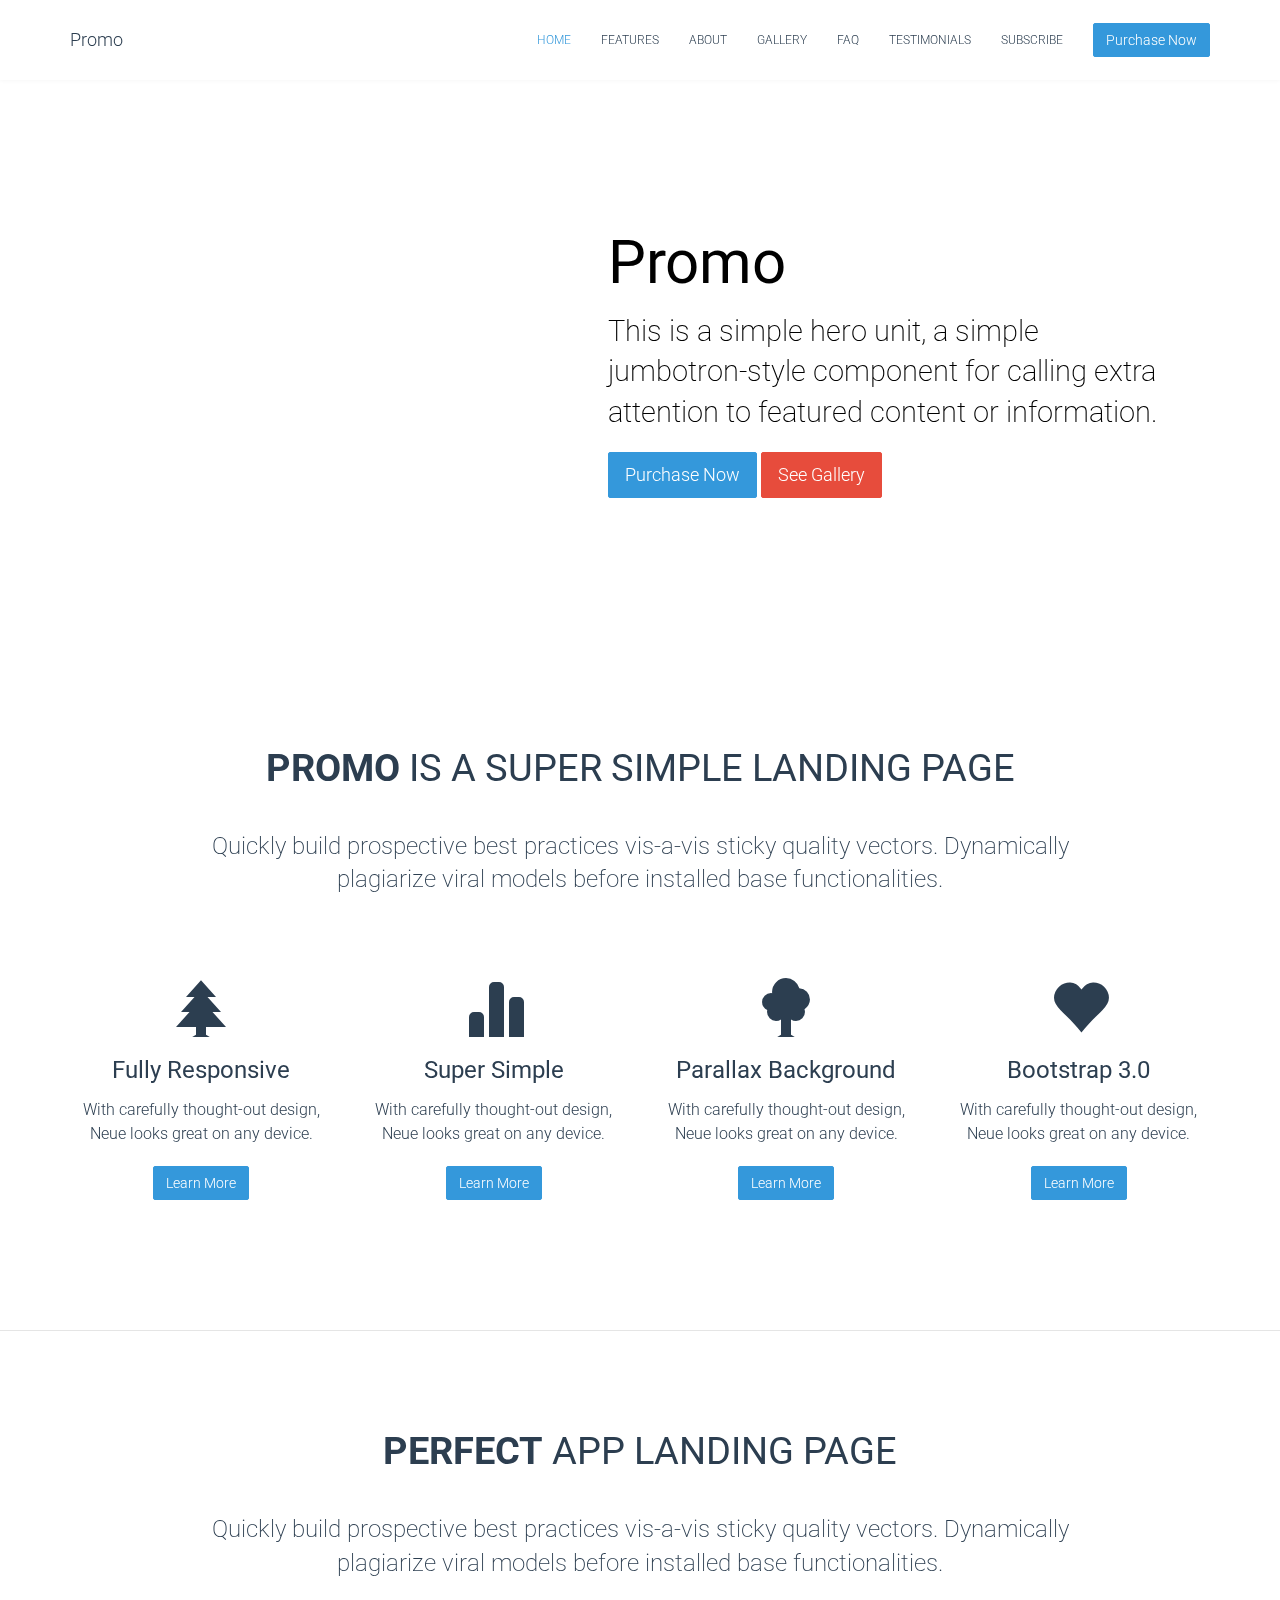
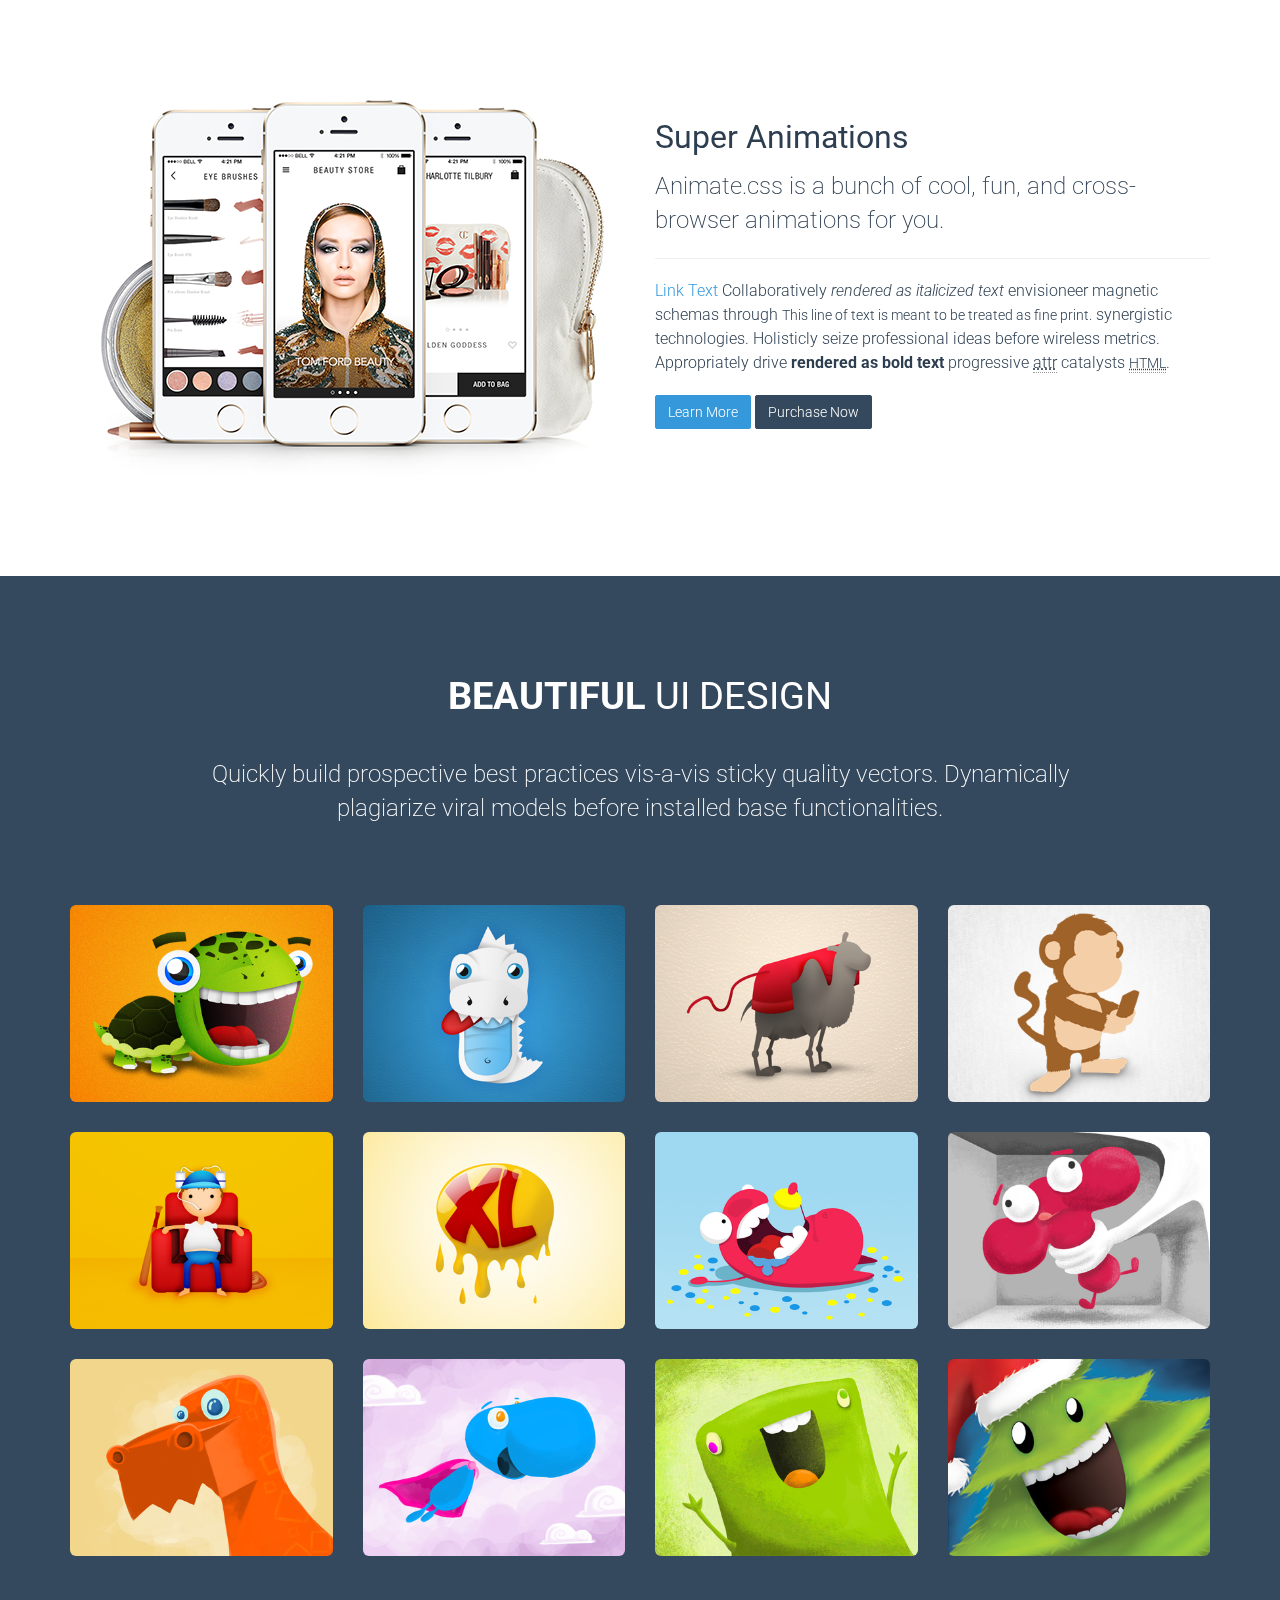
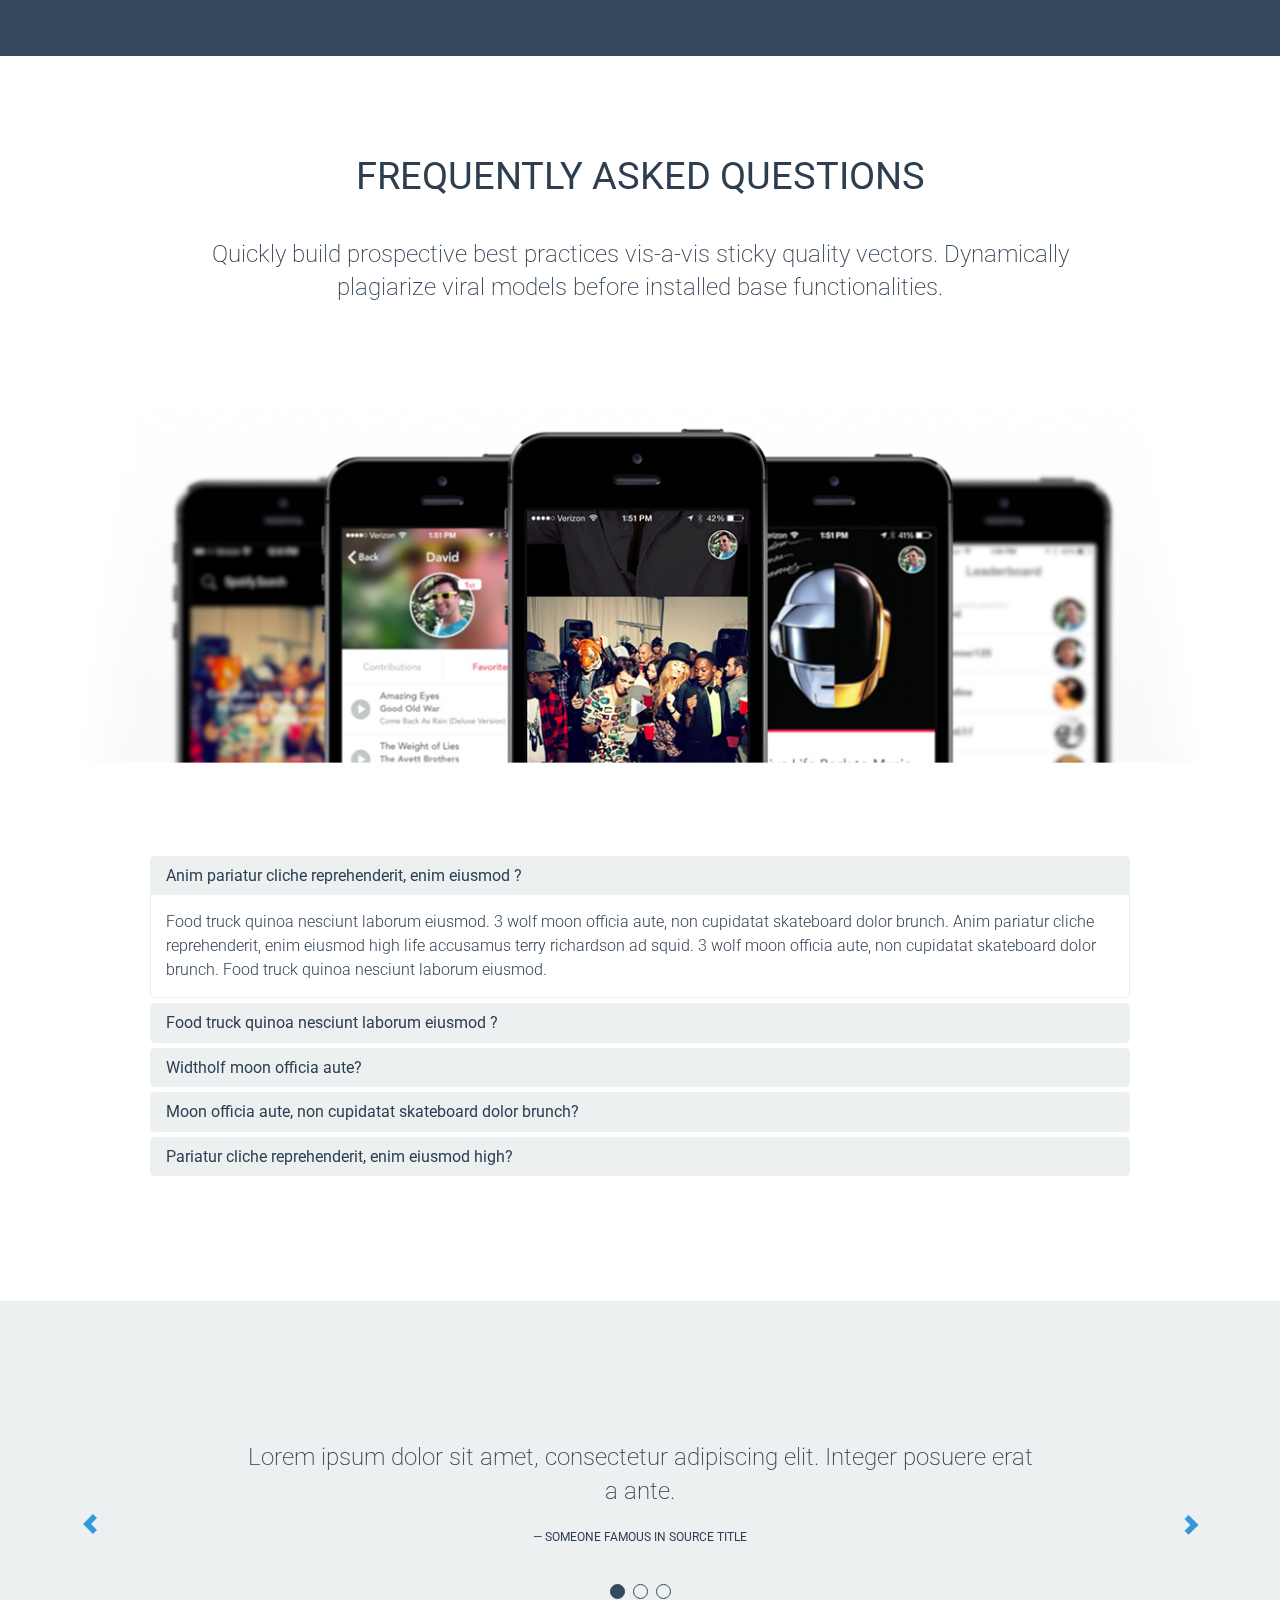
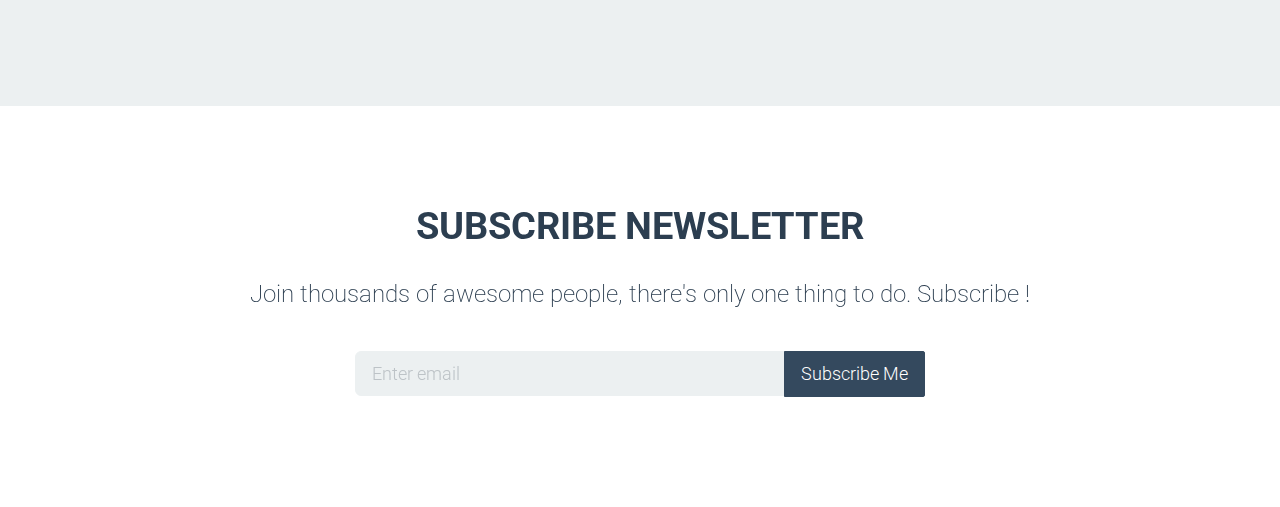
<file: demo/index.html>
<!DOCTYPE html>
<html lang="en">
	<head>
	    <!-- Meta, title, CSS, favicons, etc. -->
	    <meta charset="utf-8">
		<meta name="viewport" content="width=device-width, initial-scale=1.0">
		<meta name="description" content="">
		<meta name="author" content="">
	
		<title>
		  
		    Promo
		  
		</title>
	
		<!-- Bootstrap core CSS -->
		<link href="assets/css/bootstrap.min.css" rel="stylesheet">
		
		<!-- Fonts -->
		<link href='http://fonts.googleapis.com/css?family=Roboto:400,100,300,700,400italic,700italic' rel='stylesheet' type='text/css'>
		
		<!-- Rocket extras -->
		<link href="assets/css/animate.css" rel="stylesheet">
		<link href="assets/css/prettyPhoto.css" rel="stylesheet">
		<link href="assets/css/style.css" rel="stylesheet">
		<!--[if lt IE 9]><script src="assets/js/ie8-responsive-file-warning.js"></script><![endif]-->
		
		<!-- HTML5 shim and Respond.js IE8 support of HTML5 elements and media queries -->
		<!--[if lt IE 9]>
		  <script src="https://oss.maxcdn.com/libs/html5shiv/3.7.0/html5shiv.js"></script>
		  <script src="https://oss.maxcdn.com/libs/respond.js/1.3.0/respond.min.js"></script>
		<![endif]-->
		
		<!-- Favicons -->
		<link rel="apple-touch-icon-precomposed" sizes="144x144" href="../docs-assets/ico/apple-touch-icon-144-precomposed.png">
		                               <link rel="shortcut icon" href="../docs-assets/ico/favicon.png">
	</head>
	<body>
	
	<!-- Start Rocket -->
	<!-- ********************* -->
	
	<!-- Parallax Background
	================================================== -->
	<!-- image is set in the CSS as a background image -->
	<div id="parallax"></div>
	<!-- End Parallax Background
	================================================== -->
	
	<!-- Start Header
	================================================== -->
	<header id="header" class="navbar navbar-inverse navbar-fixed-top" role="banner">
	  <div class="container">
	    <div class="navbar-header">
	      <button class="navbar-toggle" type="button" data-toggle="collapse" data-target=".bs-navbar-collapse">
	        <span class="sr-only">Toggle navigation</span>
	        <span class="icon-bar"></span>
	        <span class="icon-bar"></span>
	        <span class="icon-bar"></span>
	      </button>
	      <!-- Your Logo -->
	      <a href="../" class="navbar-brand">Promo</a>
	    </div>
	    <!-- Start Navigation -->
	    <nav class="collapse navbar-collapse bs-navbar-collapse navbar-right" role="navigation">
	      <ul class="nav navbar-nav">
	        <li>
	          <a href="#hero">Home</a>
	        </li>
	        <li>
	          <a href="#features">Features</a>
	        </li>
	        <li>
	          <a href="#image">About</a>
	        </li>
	        <li>
	          <a href="#gallery">Gallery</a>
	        </li>
	        <li>
	          <a href="#faq">FAQ</a>
	        </li>
	        <li>
	          <a href="#slider">Testimonials</a>
	        </li>
	        <li>
	          <a href="#newsletter">Subscribe</a>
	        </li>
	      </ul>
	      <ul class="nav navbar-nav navbar-right header-button">
	        <li>
	          <button type="button" class="btn btn-primary">Purchase Now</button>
	        </li>
	      </ul>
	    </nav>
	  </div>
	</header>
	<!-- ==================================================
	End Header -->
	
	<!-- Start Hero Section
	================================================== -->
	<section id="hero" class="section">
		<div class="container">
			<div class="row">
				<div class="col-md-5"></div>
				<div class="col-md-7">
					<div class="lp-element animate" data-animate="fadeInDown">
						<h1>Promo</h1>
						<p class="lead">This is a simple hero unit, a simple jumbotron-style component for calling extra attention to featured content or information.</p>
						<p><a class="btn btn-primary btn-lg" role="button">Purchase Now</a> <a class="btn btn-danger btn-lg" role="button">See Gallery</a></p>
					</div>
				</div>
			</div>
		</div>
	</section>
	<!-- ================================================== 
	End Hero -->
	
	<!-- Start Features
	================================================== -->
	<section id="features" class="section">
		<div class="container">
			<div class="row">
				<div class="col-md-12">
					<!-- Title -->
					<div class="overview animate" data-animate="flipInX">
						<h1><strong>Promo</strong> is a Super Simple Landing Page</h1>
						<p class="lead">Quickly build prospective best practices vis-a-vis sticky quality vectors. Dynamically plagiarize viral models before installed base functionalities. </p>
					</div>
				</div>
				<div class="col-md-3 col-sm-6">
					<div class="service-block animate" data-animate="fadeInRight">
						<span class="glyphicon glyphicon-tree-conifer"></span>
						<h3>Fully Responsive</h3>
						<p>With carefully thought-out design, Neue looks great on any device.</p>
						<button type="button" class="btn btn-primary btn-md btn-rocket btn-rocket-default">Learn More</button>
					</div>
				</div>
				<div class="col-md-3 col-sm-6">
					<div class="service-block animate" data-animate="flipInY">
						<span class="glyphicon glyphicon-stats"></span>
						<h3>Super Simple</h3>
						<p>With carefully thought-out design, Neue looks great on any device.</p>
						<button type="button" class="btn btn-primary btn-md btn-rocket btn-rocket-default">Learn More</button>
					</div>
				</div>
				<div class="col-md-3 col-sm-6">
					<div class="service-block animate" data-animate="fadeInLeft">
						<span class="glyphicon glyphicon-tree-deciduous"></span>
						<h3>Parallax Background</h3>
						<p>With carefully thought-out design, Neue looks great on any device.</p>
						<button type="button" class="btn btn-primary btn-md btn-rocket btn-rocket-default">Learn More</button>
					</div>
				</div>
				<div class="col-md-3 col-sm-6">
					<div class="service-block animate" data-animate="flipInX">
						<span class="glyphicon glyphicon-heart"></span>
						<h3>Bootstrap 3.0</h3>
						<p>With carefully thought-out design, Neue looks great on any device.</p>
						<button type="button" class="btn btn-primary btn-md btn-rocket btn-rocket-default">Learn More</button>
					</div>
				</div>
			</div>
		</div>
	</section>
	
	<!-- ==================================================
	End Features -->
	
	<!-- Start Image Block
	================================================== -->
	<section id="image" class="section" style="background-color:#FFF; border-top: 1px solid rgba(0, 0, 0, .1);">
		<div class="container">
			<div class="row">
				<div class="col-md-12 sol-sm-12">
					<div class="overview animate" data-animate="flipInX">
						<h1><strong>Perfect</strong> app landing page</h1>
						<p class="lead">Quickly build prospective best practices vis-a-vis sticky quality vectors. Dynamically plagiarize viral models before installed base functionalities. </p>
					</div>
				</div>
				<div class="col-md-6 col-sm-12"><img class="animate img-responsive" data-animate="fadeInLeft" src="demo/Beauty-Store-App-Full.png" alt=""/></div>
				<div class="col-md-6 col-sm-12">
					<div class="content-block animate" data-animate="fadeInRight" style="margin-top: 60px;">
						<h2>Super Animations</h2>
						<p class="lead">Animate.css is a bunch of cool, fun, and cross-browser animations for you.</p>
						<hr />
						<p><a href="#">Link Text</a> Collaboratively <em>rendered as italicized text</em> envisioneer magnetic schemas through <small>This line of text is meant to be treated as fine print.</small> synergistic technologies. Holisticly seize professional ideas before wireless metrics. Appropriately drive <strong>rendered as bold text</strong> progressive <abbr title="attribute">attr</abbr> catalysts <abbr title="HyperText Markup Language" class="initialism">HTML</abbr>.</p>
						<button class="btn btn-md btn-primary">Learn More</button>
						<button class="btn btn-md btn-default">Purchase Now</button>
					</div>
				</div>
			</div>
		</div>
	</section>
	
	<!-- ==================================================
	End Image Blcok -->
	
	<!-- Start Gallery Block
	================================================== -->
	<section id="gallery" class="section">
		<div class="container">
			<div class="row">
				<div class="col-md-12 sol-sm-12">
					<div class="overview animate" data-animate="flipInY">
						<h1><strong>Beautiful</strong> Ui Design</h1>
						<p class="lead">Quickly build prospective best practices vis-a-vis sticky quality vectors. Dynamically plagiarize viral models before installed base functionalities. </p>
					</div>
				</div>
				<div class="col-md-3 col-sm-4 col-xs-6">
					<a href="demo/gallery/1.png" title="This is the description">
						<img src="demo/gallery/1.png" alt="Turtle" class="img-rounded image-responsive animate" data-animate="fadeIn">
					</a>
				</div>
				<div class="col-md-3 col-sm-4 col-xs-6">
					<a href="demo/gallery/2.png" title="This is the description">
						<img src="demo/gallery/2.png" alt="Turtle" class="img-rounded image-responsive animate" data-animate="fadeIn">
					</a>
				</div>
				<div class="col-md-3 col-sm-4 col-xs-6">
					<a href="demo/gallery/3.png" title="This is the description">
						<img src="demo/gallery/3.png" alt="Turtle" class="img-rounded image-responsive animate" data-animate="fadeIn">
					</a>
				</div>
				<div class="col-md-3 col-sm-4 col-xs-6">
					<a href="demo/gallery/4.png" title="This is the description">
						<img src="demo/gallery/4.png" alt="Turtle" class="img-rounded image-responsive animate" data-animate="fadeIn">
					</a>
				</div>
				<div class="col-md-3 col-sm-4 col-xs-6">
					<a href="demo/gallery/5.png" title="This is the description">
						<img src="demo/gallery/5.png" alt="Turtle" class="img-rounded image-responsive animate" data-animate="fadeIn">
					</a>
				</div>
				<div class="col-md-3 col-sm-4 col-xs-6">
					<a href="demo/gallery/6.png" title="This is the description">
						<img src="demo/gallery/6.png" alt="Turtle" class="img-rounded image-responsive animate" data-animate="fadeIn">
					</a>
				</div>
				<div class="col-md-3 col-sm-4 col-xs-6">
					<a href="demo/gallery/7.png" title="This is the description">
						<img src="demo/gallery/7.png" alt="Turtle" class="img-rounded image-responsive animate" data-animate="fadeIn">
					</a>
				</div>
				<div class="col-md-3 col-sm-4 col-xs-6">
					<a href="demo/gallery/8.png" title="This is the description">
						<img src="demo/gallery/8.png" alt="Turtle" class="img-rounded image-responsive animate" data-animate="fadeIn">
					</a>
				</div>
				<div class="col-md-3 col-sm-4 col-xs-6">
					<a href="demo/gallery/9.png" title="This is the description">
						<img src="demo/gallery/9.png" alt="Turtle" class="img-rounded image-responsive animate" data-animate="fadeIn">
					</a>
				</div>
				<div class="col-md-3 col-sm-4 col-xs-6">
					<a href="demo/gallery/10.png" title="This is the description">
						<img src="demo/gallery/10.png" alt="Turtle" class="img-rounded image-responsive animate" data-animate="fadeIn">
					</a>
				</div>
				<div class="col-md-3 col-sm-4 col-xs-6">
					<a href="demo/gallery/11.png" title="This is the description">
						<img src="demo/gallery/11.png" alt="Turtle" class="img-rounded image-responsive animate" data-animate="fadeIn">
					</a>
				</div>
				<div class="col-md-3 col-sm-4 col-xs-6">
					<a href="demo/gallery/12.png" title="This is the description">
						<img src="demo/gallery/12.png" alt="Turtle" class="img-rounded image-responsive animate" data-animate="fadeIn">
					</a>
				</div>
				
			</div>
		</div>
	</section>
	
	<!-- ==================================================
	End Gallery Blcok -->
	
	<!-- Start Text Block
	================================================== -->
	<section id="faq" class="section">
		<div class="container">
			<div class="row">
				<div class="col-md-12 sol-sm-12">
					<div class="overview animate" data-animate="flipInY">
						<h1>Frequently Asked Questions</h1>
						<p class="lead">Quickly build prospective best practices vis-a-vis sticky quality vectors. Dynamically plagiarize viral models before installed base functionalities. </p>
					</div>
				</div>
				<div class="col-md-12 col-sm-12">
					<img class="animate img-responsive" data-animate="fadeInLeft" src="demo/all-iphone-screens.jpg" alt=""/>
				</div>	
				<div class="col-md-12 col-sm-12">
					<div class="faq-block animate" data-animate="fadeInLeft">
						<div class="panel-group" id="accordion">
						  <div class="panel panel-default">
						    <div class="panel-heading">
						      <h4 class="panel-title">
						        <a data-toggle="collapse" data-parent="#accordion" href="#collapseOne">
						          Anim pariatur cliche reprehenderit, enim eiusmod ?
						        </a>
						      </h4>
						    </div>
						    <div id="collapseOne" class="panel-collapse collapse in">
						      <div class="panel-body">
						        Food truck quinoa nesciunt laborum eiusmod. 3 wolf moon officia aute, non cupidatat skateboard dolor brunch. Anim pariatur cliche reprehenderit, enim eiusmod high life accusamus terry richardson ad squid. 3 wolf moon officia aute, non cupidatat skateboard dolor brunch. Food truck quinoa nesciunt laborum eiusmod. 
						      </div>
						    </div>
						  </div>
						  <div class="panel panel-default">
						    <div class="panel-heading">
						      <h4 class="panel-title">
						        <a data-toggle="collapse" data-parent="#accordion" href="#collapseTwo">
						          Food truck quinoa nesciunt laborum eiusmod ?
						        </a>
						      </h4>
						    </div>
						    <div id="collapseTwo" class="panel-collapse collapse">
						      <div class="panel-body">
						        Anim pariatur cliche reprehenderit, enim eiusmod high life accusamus terry richardson ad squid. 3 wolf moon officia aute, non cupidatat skateboard dolor brunch. Food truck quinoa nesciunt laborum eiusmod. Brunch 3 wolf moon tempor, sunt aliqua put a bird on it squid single-origin coffee nulla assumenda shoreditch et. 
						      </div>
						    </div>
						  </div>
						  <div class="panel panel-default">
						    <div class="panel-heading">
						      <h4 class="panel-title">
						        <a data-toggle="collapse" data-parent="#accordion" href="#collapseThree">
						           Widtholf moon officia aute?
						        </a>
						      </h4>
						    </div>
						    <div id="collapseThree" class="panel-collapse collapse">
						      <div class="panel-body">
						        Anim pariatur cliche reprehenderit, enim eiusmod high life accusamus terry richardson ad squid. 3 wolf moon officia aute, non cupidatat skateboard dolor brunch. 
						      </div>
						    </div>
						  </div>
						  <div class="panel panel-default">
						    <div class="panel-heading">
						      <h4 class="panel-title">
						        <a data-toggle="collapse" data-parent="#accordion" href="#collapseFour">
						           Moon officia aute, non cupidatat skateboard dolor brunch?
						        </a>
						      </h4>
						    </div>
						    <div id="collapseFour" class="panel-collapse collapse">
						      <div class="panel-body">
						        Anim pariatur cliche reprehenderit, enim eiusmod high life accusamus terry richardson ad squid. 3 wolf moon officia aute, non cupidatat skateboard dolor brunch. 
						      </div>
						    </div>
						  </div>
						  <div class="panel panel-default">
						    <div class="panel-heading">
						      <h4 class="panel-title">
						        <a data-toggle="collapse" data-parent="#accordion" href="#collapseFive">
						           Pariatur cliche reprehenderit, enim eiusmod high?
						        </a>
						      </h4>
						    </div>
						    <div id="collapseFive" class="panel-collapse collapse">
						      <div class="panel-body">
						        Anim pariatur cliche reprehenderit, enim eiusmod high life accusamus terry richardson ad squid. 3 wolf moon officia aute, non cupidatat skateboard dolor brunch. 
						      </div>
						    </div>
						  </div>
						</div>
					</div>
				</div>		
			</div>
		</div>
	</section>
	
	<!-- ==================================================
	End Text Blcok -->
	
	<!-- Start Newsletter Block
	================================================== -->
	<section id="slider" class="section">
		<div class="container">
			<div class="row">
				<div class="col-md-12">
					<div id="Carousel" class="carousel slide">
					        <ol class="carousel-indicators">
					            <li data-target="Carousel" data-slide-to="0" class="active"></li>
					            <li data-target="Carousel" data-slide-to="1"></li>
					            <li data-target="Carousel" data-slide-to="2"></li>
					        </ol>
					
					        <div class="carousel-inner">
					            <div class="item active animate" data-animate="flipInY">
					                <blockquote>
					                  <p class="lead">Lorem ipsum dolor sit amet, consectetur adipiscing elit. Integer posuere erat a ante.</p>
					                  <small>Someone famous in <cite title="Source Title">Source Title</cite></small>
					                </blockquote>					            </div>
					           <div class="item animate" data-animate="flipInY">
					             	<blockquote>
					             	  <p class="lead">Bootstrap has a few easy ways to quickly get started, each one appealing to a different skill level and use case. Read through to see what suits your particular needs.</p>
					             	  <small>Someone famous in <cite title="Source Title">Source Title</cite></small>
					             	</blockquote>
					           </div>
					           <div class="item animate" data-animate="flipInY">
					           		<blockquote>
						             	<p class="lead">Bring Bootstrap's components to life with over a dozen custom jQuery plugins. Easily include them all, or one by one.</p>
						             	<small>Someone famous in <cite title="Source Title">Source Title</cite></small>
					             	</blockquote>
					            </div>
					        </div>
					
					        <a class="left carousel-control" href="#Carousel" data-slide="prev">
					            <span class="glyphicon glyphicon-chevron-left"></span>
					        </a>
					        <a class="right carousel-control" href="#Carousel" data-slide="next">
					            <span class="glyphicon glyphicon-chevron-right"></span>
					        </a>
					</div>
				</div>
			</div>
		</div>
	</section>
	<!-- ==================================================
	End Slider Blcok -->
	
	<!-- Start Newsletter Block
	================================================== -->
	<section id="newsletter" class="section">
		<div class="container">
			<div class="row">
				<div class="col-md-12">
					<div class="overview animate" data-animate="fadeInDown">
						<h1><strong>Subscribe Newsletter</strong></h1>
						<p class="lead">Join thousands of awesome people, there's only one thing to do. Subscribe !</p>
					</div>
					<form role="form" class="animate" data-animate="fadeInUp">
						<div class="input-group">
			            	<input type="text" class="form-control input-lg" placeholder="Enter email">
			            	<span class="input-group-btn">
			              		<button class="btn btn-lg btn-default" type="button">Subscribe Me</button>
			            	</span>
			          	</div>
		          	</form>
				</div>
			</div>
		</div>
	</section>
	<!-- ==================================================
	End Newsletter Blcok -->
	
	
	
	<!-- Bootstrap core JavaScript
	================================================== -->
	<!-- Placed at the end of the document so the pages load faster -->
	<script src="assets/js/jquery-1.10.2.min.js"></script>
	<script src="assets/js/bootstrap.js"></script>
	<script src="assets/js/waypoints.min.js"></script>
	<script src="assets/js/jquery.scrollto.min.js"></script>
	<script src="assets/js/jquery.localscroll.min.js"></script>
	<script src="assets/js/jquery.prettyPhoto.js"></script>
	<script src="assets/js/scripts.js"></script>
	
	
	<!-- ********************* -->
	<!-- Start Rocket -->
	
	</body>
</html>
</file>
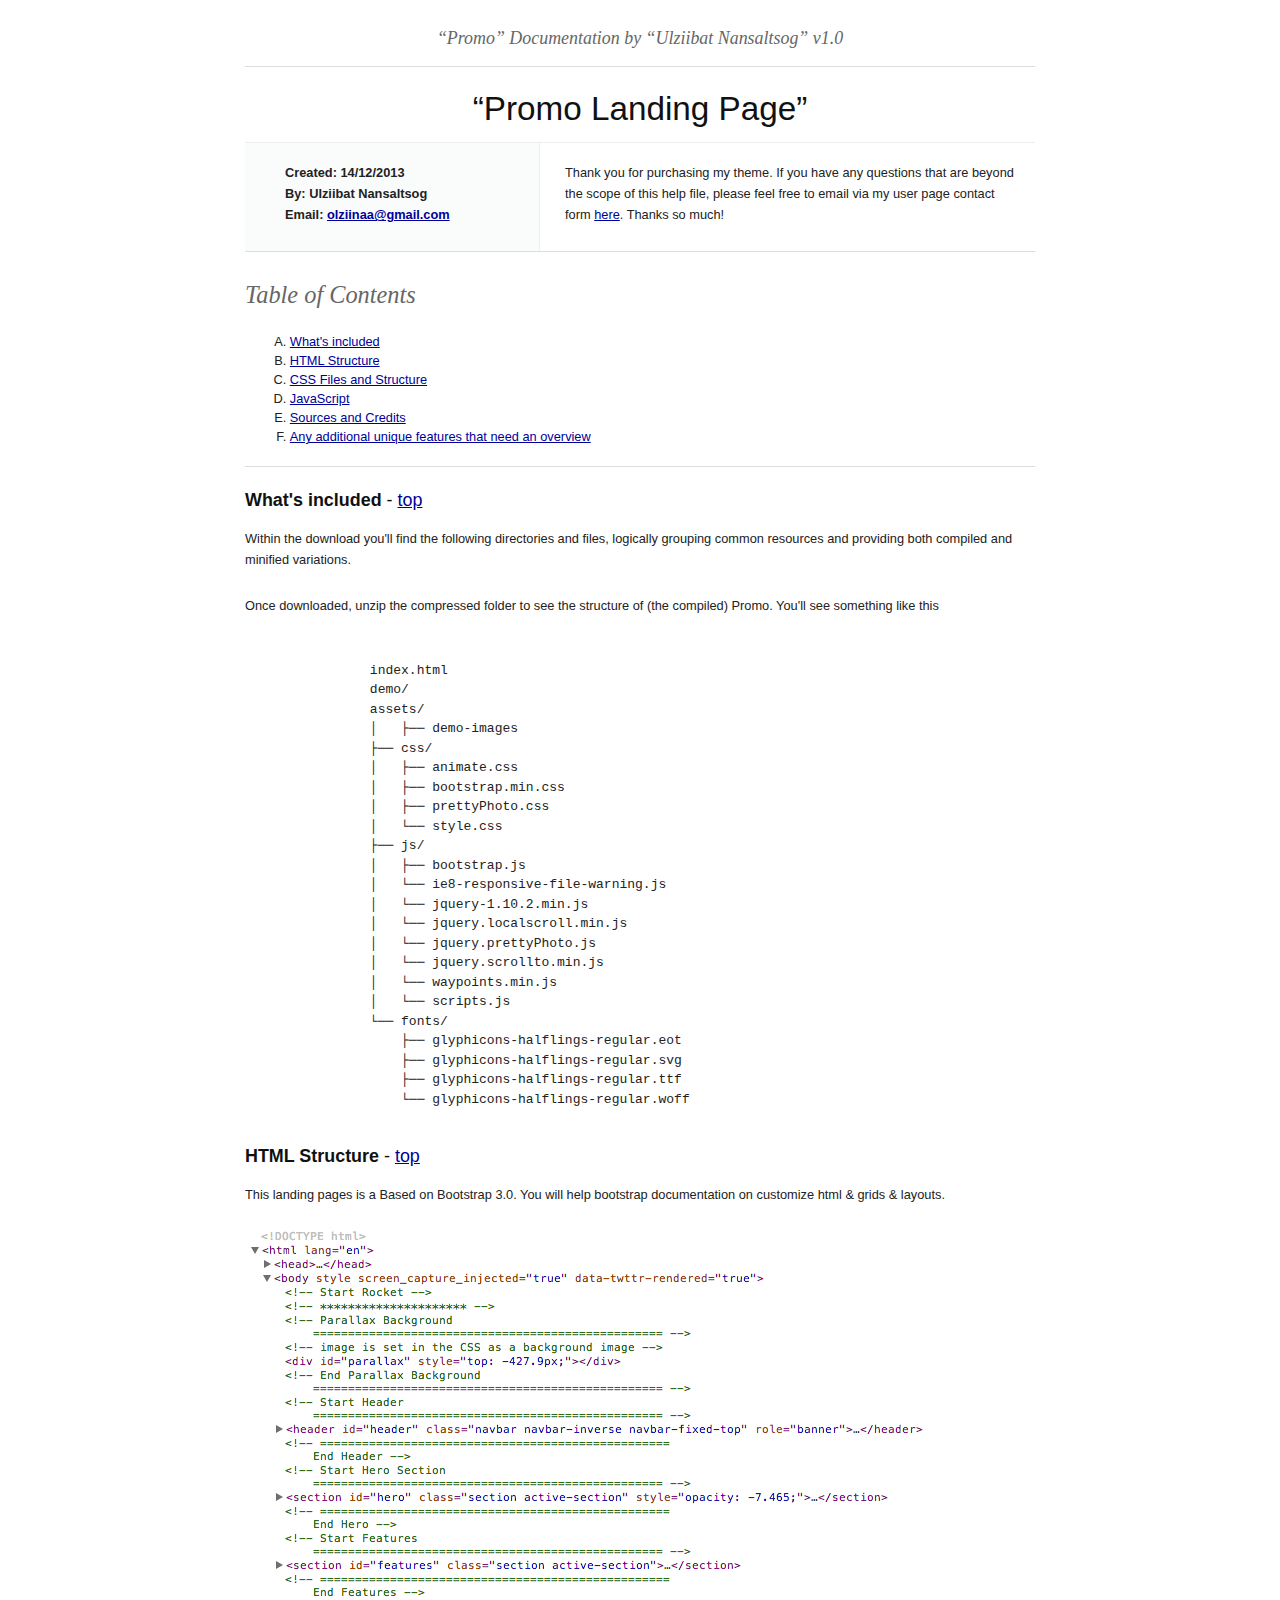
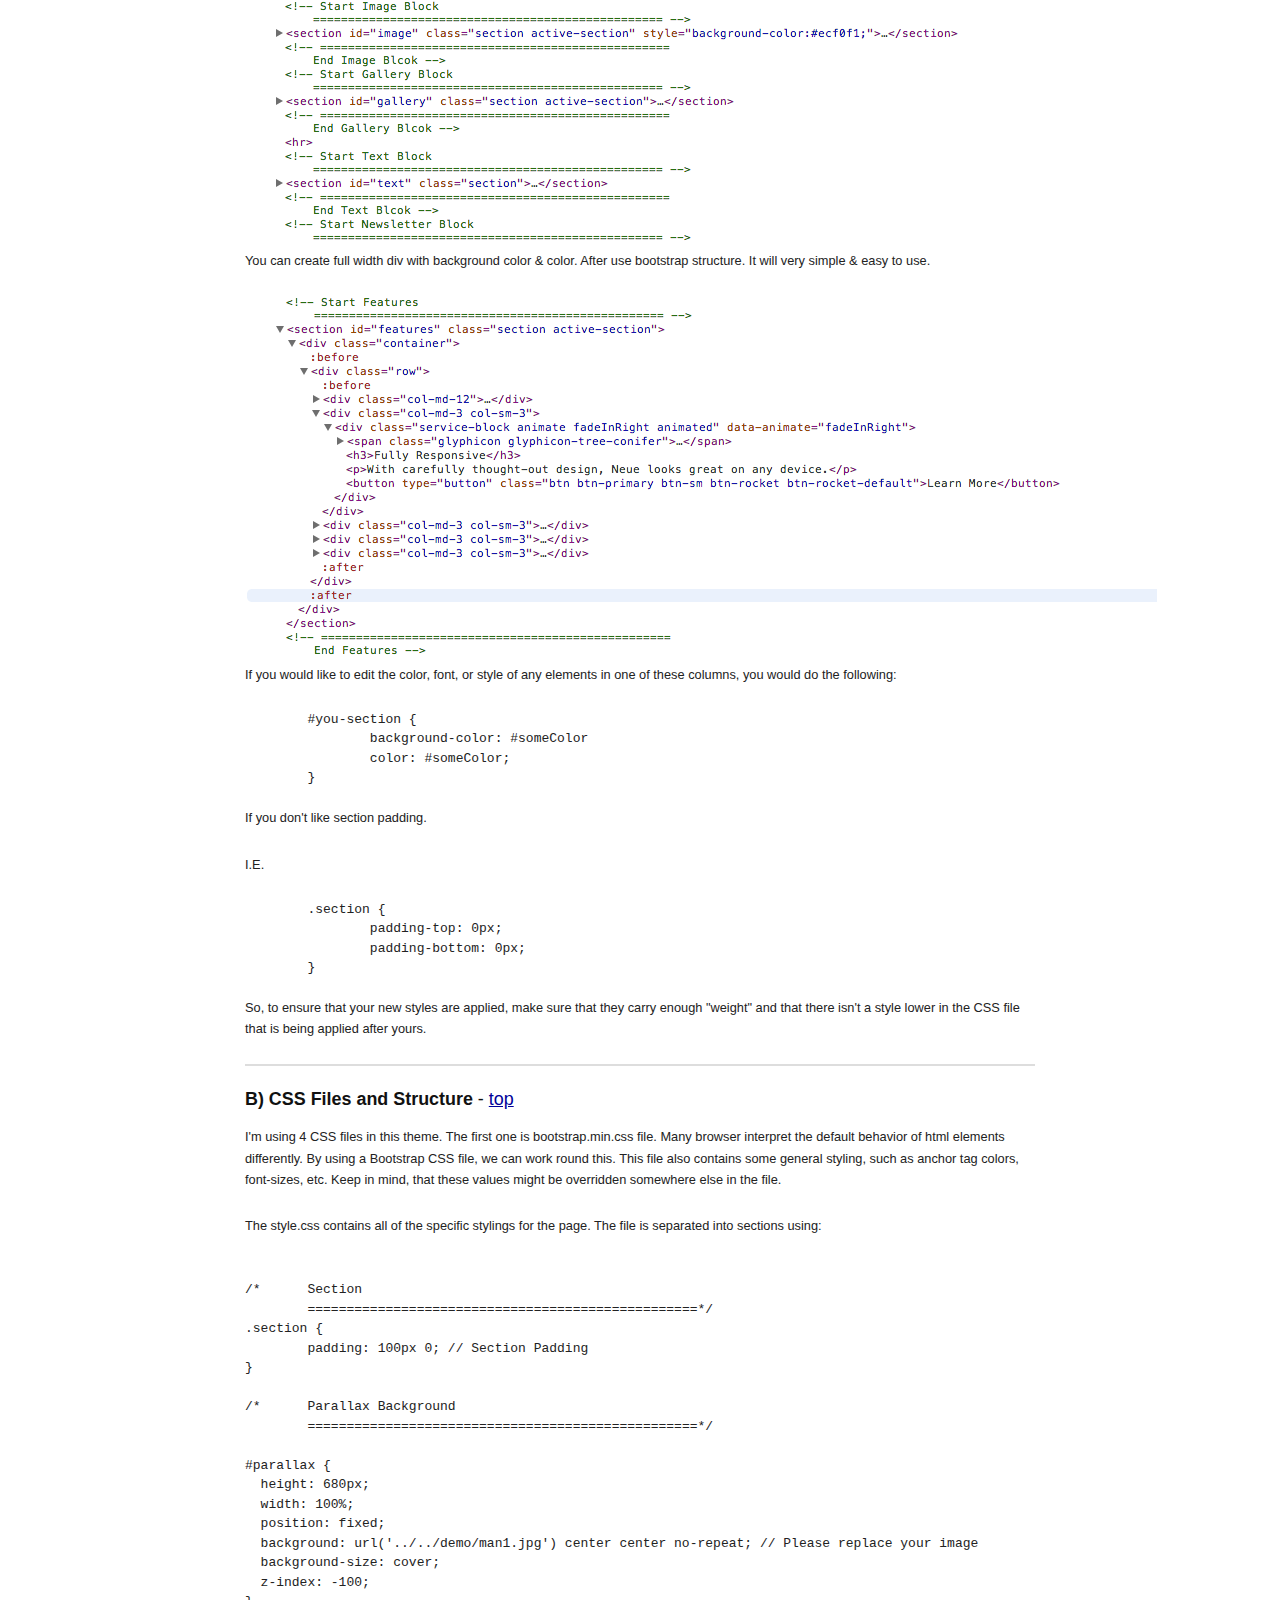
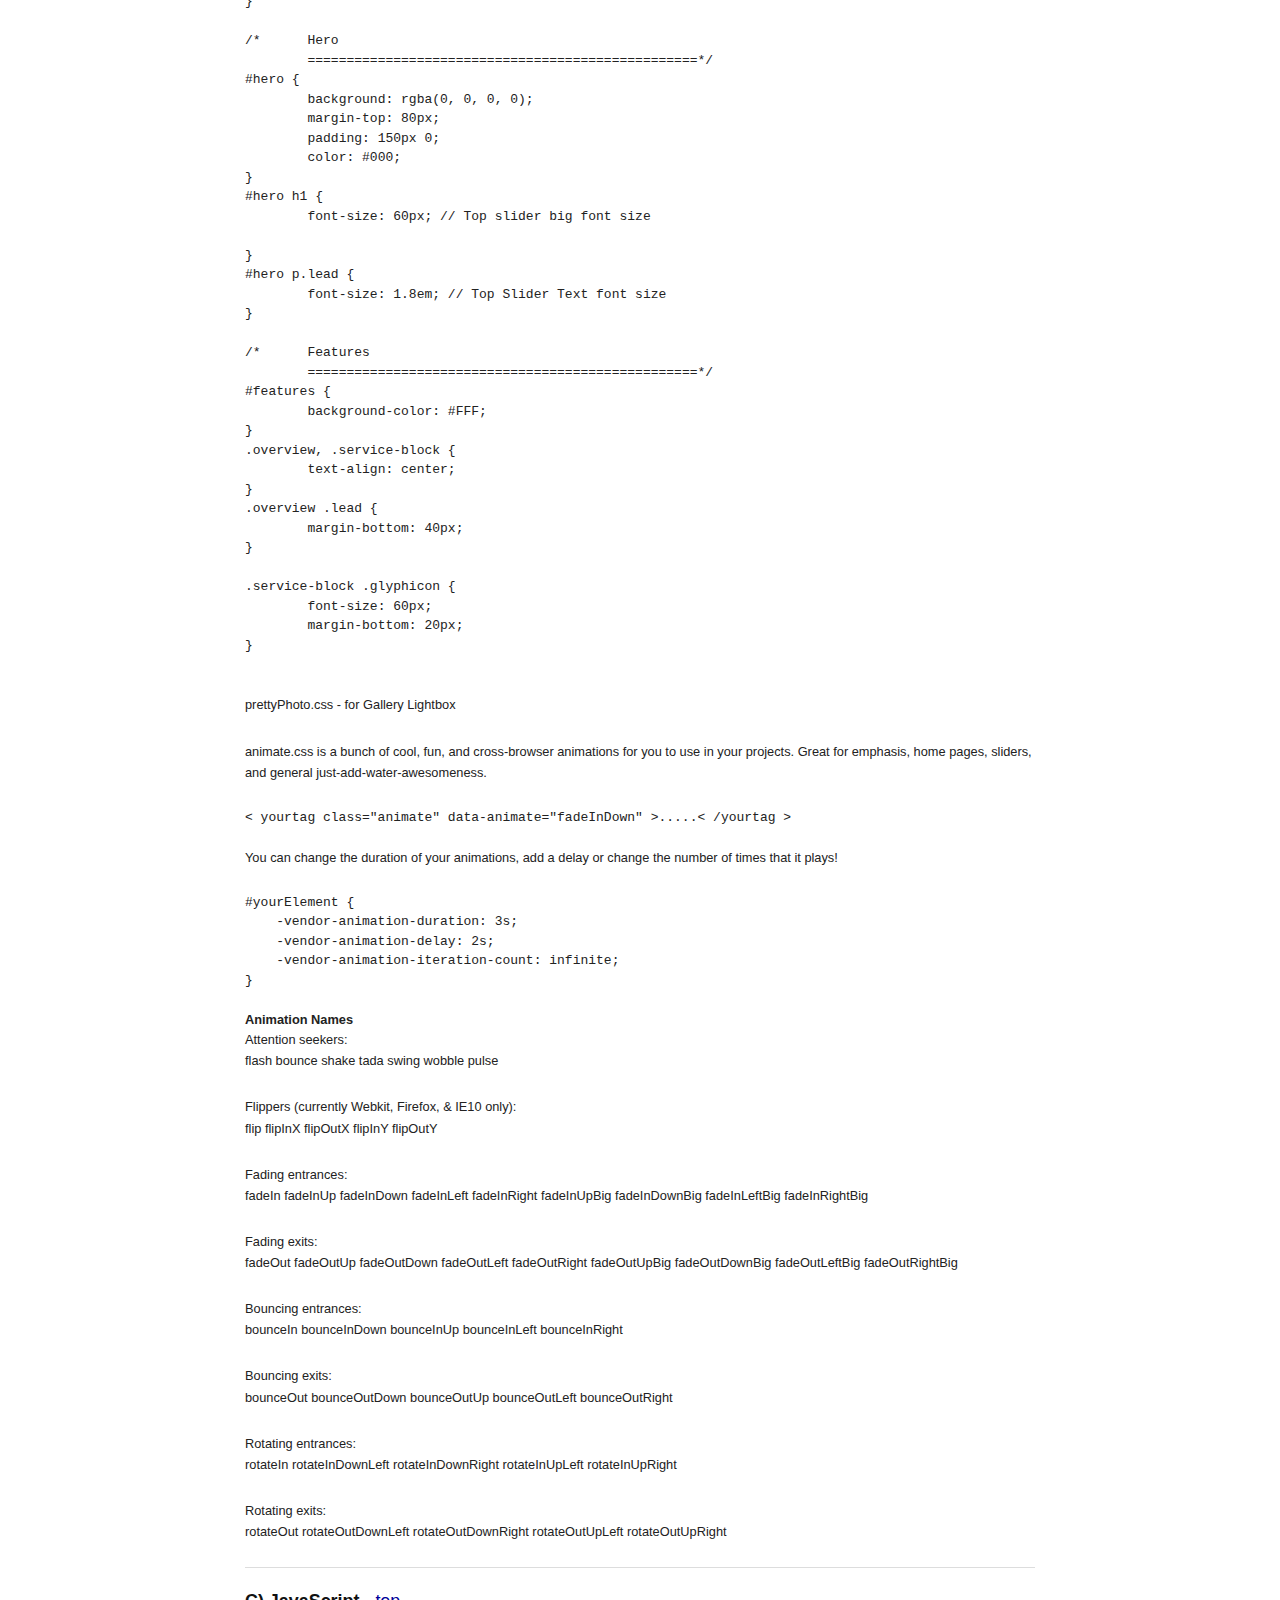
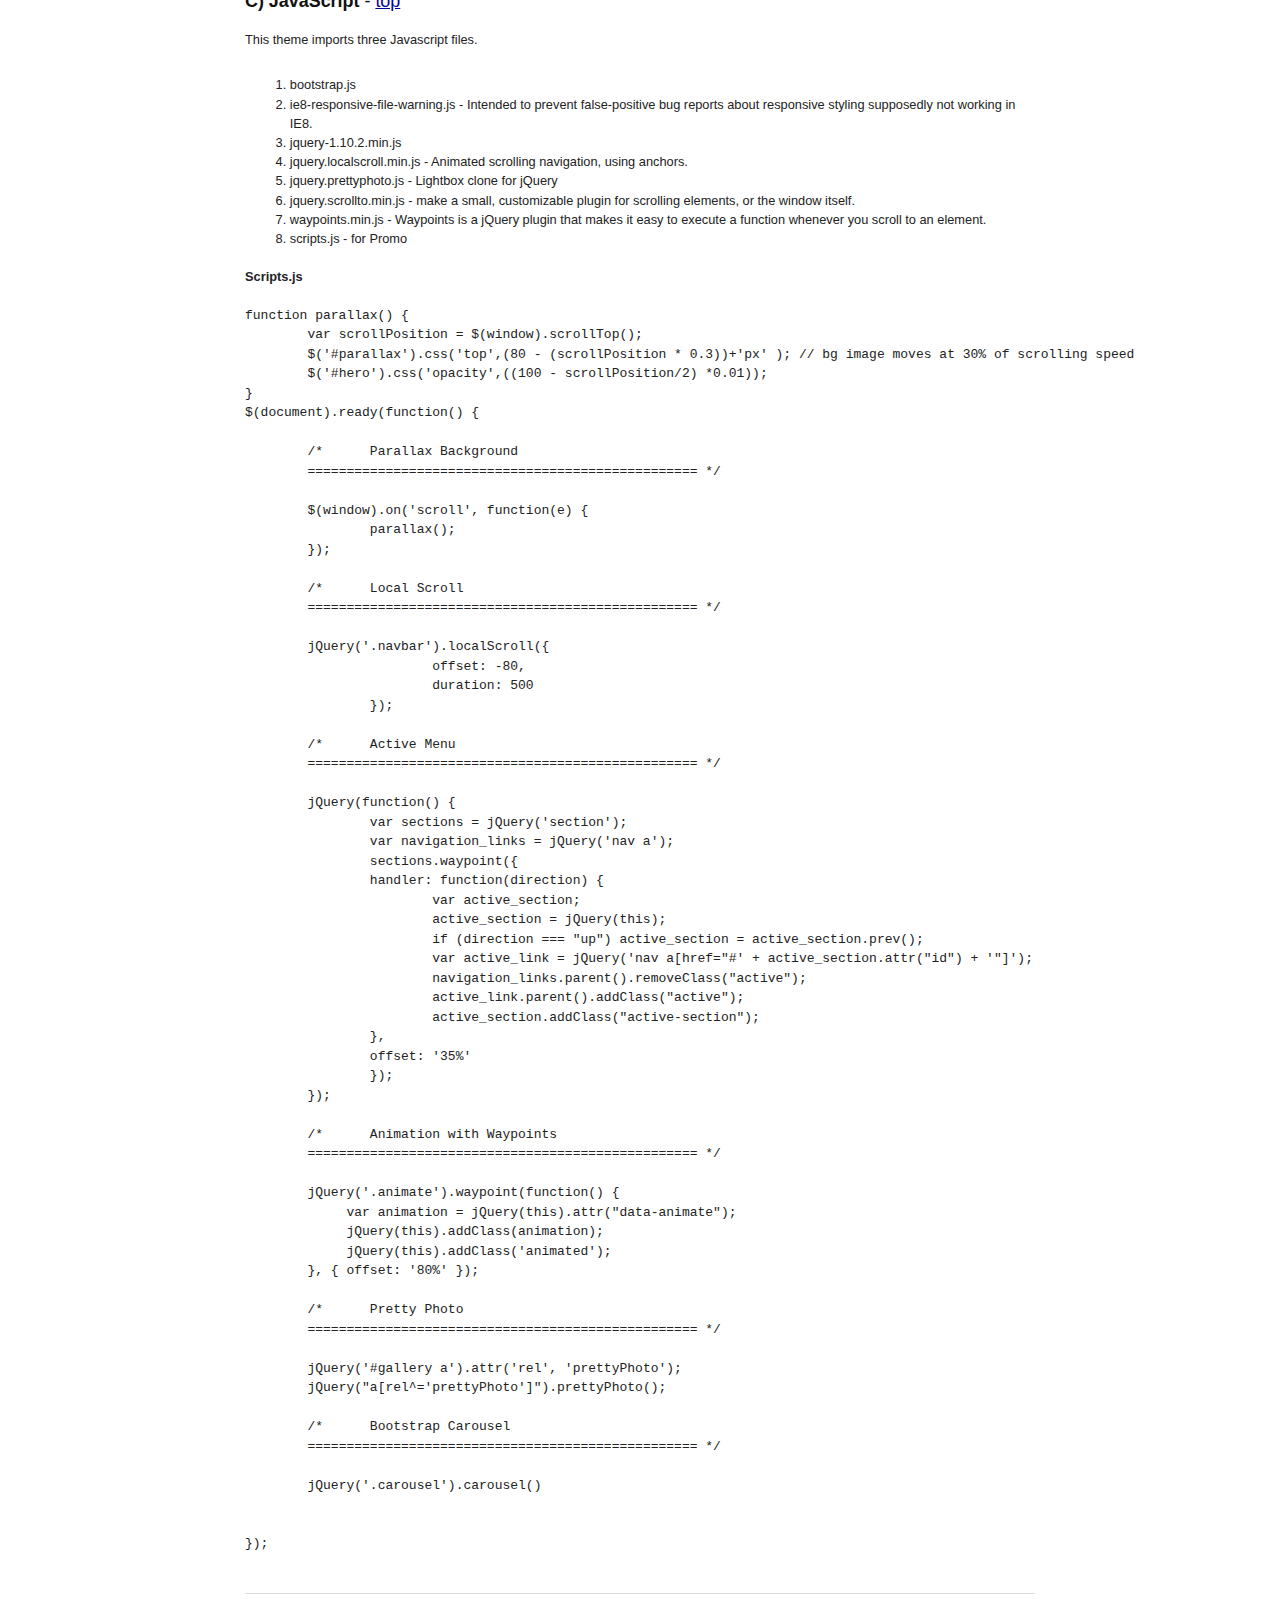
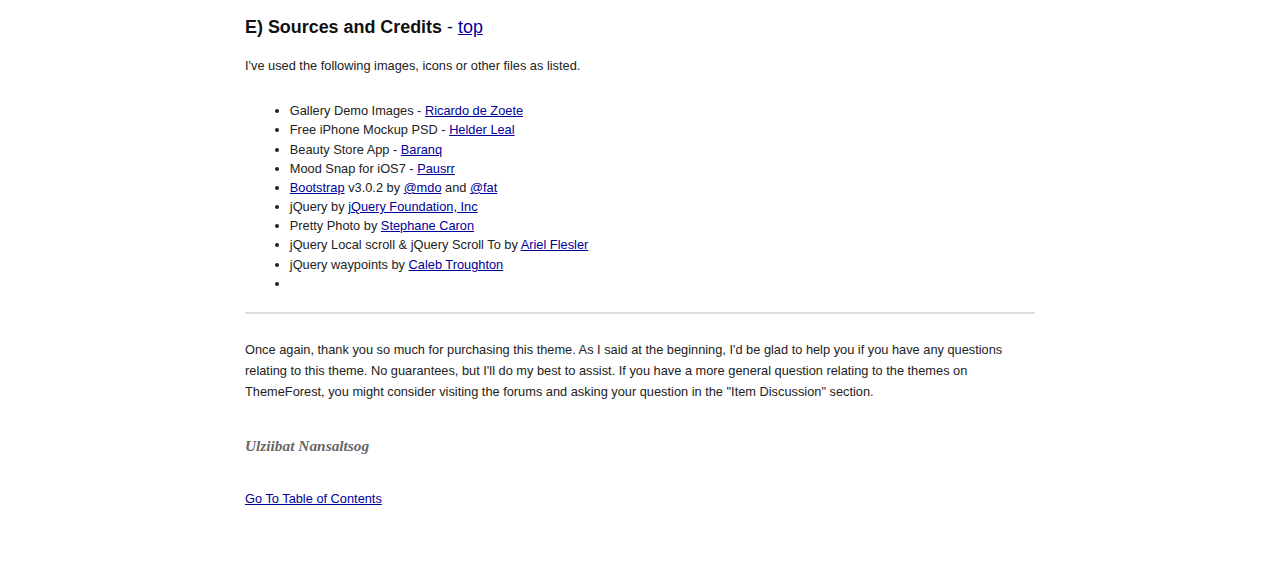
<file: docs/index.html>
<!DOCTYPE HTML PUBLIC "-//W3C//DTD HTML 4.01//EN" "http://www.w3.org/TR/html4/strict.dtd">
<head lang="en">
	<meta http-equiv="content-type" content="text/html;charset=utf-8">
	<title>Template Documentation Template</title>
	<!-- Framework CSS -->
	<link rel="stylesheet" href="assets/blueprint-css/screen.css" type="text/css" media="screen, projection">
	<link rel="stylesheet" href="assets/blueprint-css/print.css" type="text/css" media="print">
	<!--[if lt IE 8]><link rel="stylesheet" href="assets/blueprint-css/ie.css" type="text/css" media="screen, projection"><![endif]-->
	<link rel="stylesheet" href="assets/blueprint-css/plugins/fancy-type/screen.css" type="text/css" media="screen, projection">
	<style type="text/css" media="screen">
		p, table, hr, .box { margin-bottom:25px; }
		.box p { margin-bottom:10px; }
	</style>
</head>


<body>
	<div class="container">
	
		<h3 class="center alt">&ldquo;Promo&rdquo; Documentation by &ldquo;Ulziibat Nansaltsog&rdquo; v1.0</h3>
		
		<hr>
		
		<h1 class="center">&ldquo;Promo Landing Page&rdquo;</h1>
		
		<div class="borderTop">
			<div class="span-6 colborder info prepend-1">
				<p class="prepend-top">
					<strong>
					Created: 14/12/2013<br>
					By: Ulziibat Nansaltsog<br>
					Email: <a href="mailto:olziinaa@gmail.com">olziinaa@gmail.com</a>
					</strong>
				</p>
			</div><!-- end div .span-6 -->		
	
			<div class="span-12 last">
				<p class="prepend-top append-0">Thank you for purchasing my theme. If you have any questions that are beyond the scope of this help file, please feel free to email via my user page contact form <a href="http://themeforest.net/user/olziinaa">here</a>. Thanks so much!</p>
			</div>
		</div><!-- end div .borderTop -->
		
		<hr>
		
		<h2 id="toc" class="alt">Table of Contents</h2>
		<ol class="alpha">
			<li><a href="#included">What's included</a></li>
			<li><a href="#htmlStructure">HTML Structure</a></li>
			<li><a href="#cssFiles">CSS Files and Structure</a></li>
			<li><a href="#javascript">JavaScript</a></li>
			<li><a href="#credits">Sources and Credits</a></li>
			<li><a href="#">Any additional unique features that need an overview</a></li>
		</ol>
		
		<hr>
		<h3 id="included"><strong>What's included</strong> - <a href="#toc">top</a></h3>
		<p>Within the download you'll find the following directories and files, logically grouping common resources and providing both compiled and minified variations.</p>
		<p>Once downloaded, unzip the compressed folder to see the structure of (the compiled) Promo. You'll see something like this</p>
		<pre><code class="bash">
		index.html
		demo/
		assets/
		│   ├── demo-images
		├── css/
		│   ├── animate.css
		│   ├── bootstrap.min.css
		│   ├── prettyPhoto.css
		│   └── style.css
		├── js/
		│   ├── bootstrap.js
		│   └── ie8-responsive-file-warning.js
		│   └── jquery-1.10.2.min.js
		│   └── jquery.localscroll.min.js
		│   └── jquery.prettyPhoto.js
		│   └── jquery.scrollto.min.js
		│   └── waypoints.min.js
		│   └── scripts.js
		└── fonts/
		    ├── glyphicons-halflings-regular.eot
		    ├── glyphicons-halflings-regular.svg
		    ├── glyphicons-halflings-regular.ttf
		    └── glyphicons-halflings-regular.woff
		</code></pre>
		
		<h3 id="htmlStructure"><strong>HTML Structure</strong> - <a href="#toc">top</a></h3>
		<p>This landing pages is a Based on Bootstrap 3.0. You will help bootstrap documentation on customize html & grids & layouts.</p>
		<img src="assets/images/htmlstructure.png" alt="HTML Structure" />
		<p>You can create full width div with background color & color. After use bootstrap structure. It will very simple & easy to use.</p>
		<img src="assets/images/htmlstructure2.png" alt="HTML Structure" />
		<p>If you would like to edit the color, font, or style of any elements in one of these columns, you would do the following:</p>

<pre>	#you-section {
		background-color: #someColor
		color: #someColor;
	} 
</pre>

		<p>If you don't like section padding.</p>

		<p>I.E.</p>

<pre>	.section {
		padding-top: 0px;
		padding-bottom: 0px;
	}
</pre>

		<p>So, to ensure that your new styles are applied, make sure that they carry enough "weight" and that there isn't a style lower in the CSS file that is being applied after yours.</p> 

		<hr>

		<h3 id="cssFiles"><strong>B) CSS Files and Structure</strong> - <a href="#toc">top</a></h3>

		<p>I'm using 4 CSS files in this theme. The first one is bootstrap.min.css file. Many browser interpret the default behavior of html elements differently. By using a Bootstrap CSS file, we can work round this. This file also contains some general styling, such as anchor tag colors, font-sizes, etc. Keep in mind, that these values might be overridden somewhere else in the file.</p> 

		<p>The style.css contains all of the specific stylings for the page. The file is separated into sections using:</p>  

<pre>	
/*	Section
	==================================================*/
.section {
	padding: 100px 0; // Section Padding
}

/*	Parallax Background
	==================================================*/

#parallax {
  height: 680px;
  width: 100%;
  position: fixed;
  background: url('../../demo/man1.jpg') center center no-repeat; // Please replace your image
  background-size: cover;
  z-index: -100;
}

/*	Hero
	==================================================*/
#hero {
	background: rgba(0, 0, 0, 0);
	margin-top: 80px;
	padding: 150px 0;
	color: #000;
}
#hero h1 {
	font-size: 60px; // Top slider big font size
	
}
#hero p.lead {
	font-size: 1.8em; // Top Slider Text font size
}

/*	Features
	==================================================*/ 
#features {
	background-color: #FFF;
}
.overview, .service-block {
	text-align: center;
}
.overview .lead {
	margin-bottom: 40px;
}

.service-block .glyphicon {
	font-size: 60px;
	margin-bottom: 20px;
}

</pre>
<p>prettyPhoto.css - for Gallery Lightbox</p>
<p>animate.css is a bunch of cool, fun, and cross-browser animations for you to use in your projects. Great for emphasis, home pages, sliders, and general just-add-water-awesomeness.</p>
<pre>
< yourtag class="animate" data-animate="fadeInDown" >.....< /yourtag >
</pre>
<p>You can change the duration of your animations, add a delay or change the number of times that it plays!<p>
<pre>
#yourElement {
    -vendor-animation-duration: 3s;
    -vendor-animation-delay: 2s;
    -vendor-animation-iteration-count: infinite;
}
</pre>
<strong>Animation Names</strong>
<p>Attention seekers:<br />
flash bounce shake tada swing wobble pulse</p>

<p>Flippers (currently Webkit, Firefox, & IE10 only):<br />

flip flipInX flipOutX flipInY flipOutY</p>

<p>Fading entrances:<br />

fadeIn fadeInUp fadeInDown fadeInLeft fadeInRight fadeInUpBig fadeInDownBig fadeInLeftBig fadeInRightBig</p>

<p>Fading exits:<br />

fadeOut fadeOutUp fadeOutDown fadeOutLeft fadeOutRight fadeOutUpBig fadeOutDownBig fadeOutLeftBig fadeOutRightBig</p>

<p>Bouncing entrances:<br />

bounceIn bounceInDown bounceInUp bounceInLeft bounceInRight</p>

<p>Bouncing exits:<br />

bounceOut bounceOutDown bounceOutUp bounceOutLeft bounceOutRight</p>

<p>Rotating entrances:<br />

rotateIn rotateInDownLeft rotateInDownRight rotateInUpLeft rotateInUpRight</p>

<p>Rotating exits:<br />

rotateOut rotateOutDownLeft rotateOutDownRight rotateOutUpLeft rotateOutUpRight</p>
		<hr>
		
		<h3 id="javascript"><strong>C) JavaScript</strong> - <a href="#toc">top</a></h3>
		
		<p>This theme imports three Javascript files.</p>
		
		<ol>
			<li>bootstrap.js</li>
			<li>ie8-responsive-file-warning.js - Intended to prevent false-positive bug reports about responsive styling supposedly not working in IE8.</li>
			<li>jquery-1.10.2.min.js</li>
			<li>jquery.localscroll.min.js - Animated scrolling navigation, using anchors.</li>
			<li>jquery.prettyphoto.js - Lightbox clone for jQuery</li>
			<li>jquery.scrollto.min.js - make a small, customizable plugin for scrolling elements, or the window itself.</li>
			<li>waypoints.min.js - Waypoints is a jQuery plugin that makes it easy to execute a function whenever you scroll to an element.</li>
			<li>scripts.js - for Promo</li>
		</ol>
		  
		<strong>Scripts.js</strong>
		<pre>
function parallax() {
	var scrollPosition = $(window).scrollTop();
	$('#parallax').css('top',(80 - (scrollPosition * 0.3))+'px' ); // bg image moves at 30% of scrolling speed
	$('#hero').css('opacity',((100 - scrollPosition/2) *0.01));
}
$(document).ready(function() {

	/*	Parallax Background
	================================================== */

	$(window).on('scroll', function(e) {
		parallax();
	});
	
	/*	Local Scroll
	================================================== */
	
	jQuery('.navbar').localScroll({
			offset: -80,
			duration: 500
		});
		
	/*	Active Menu
	================================================== */
		
	jQuery(function() {
		var sections = jQuery('section');
		var navigation_links = jQuery('nav a');
		sections.waypoint({
		handler: function(direction) {
			var active_section;
			active_section = jQuery(this);
			if (direction === "up") active_section = active_section.prev();
			var active_link = jQuery('nav a[href="#' + active_section.attr("id") + '"]');
			navigation_links.parent().removeClass("active");
			active_link.parent().addClass("active");
			active_section.addClass("active-section");
		},
		offset: '35%'
		});
	});
	
	/*	Animation with Waypoints
	================================================== */
	
	jQuery('.animate').waypoint(function() {
	     var animation = jQuery(this).attr("data-animate");
	     jQuery(this).addClass(animation);
	     jQuery(this).addClass('animated');
	}, { offset: '80%' });
	
	/*	Pretty Photo
	================================================== */
	
	jQuery('#gallery a').attr('rel', 'prettyPhoto');
	jQuery("a[rel^='prettyPhoto']").prettyPhoto();
	
	/*	Bootstrap Carousel
	================================================== */
	
	jQuery('.carousel').carousel()
	

});
		</pre>
		
		<hr>
		
		<h3 id="credits"><strong>E) Sources and Credits</strong> - <a href="#toc">top</a></h3>
		
		<p>I've used the following images, icons or other files as listed.
		
		<ul>
			<li>Gallery Demo Images - <a href="http://dribbble.com/RZDESIGN" title="Ricardo de Zoete">Ricardo de Zoete</a></li>
			<li>Free iPhone Mockup PSD - <a href="http://dribbble.com/shots/1270712-Free-iPhone-Mockup-PSD" alt=" Helder Leal">Helder Leal</a></li>
			<li>Beauty Store App - <a href="http://dribbble.com/shots/1315895-Beauty-Store-App" title="baranq">Baranq</a></li>
			<li>Mood Snap for iOS7 - <a href="http://dribbble.com/shots/1320804-Moodsnap-for-iOS-7" title="Pausrr">Pausrr</a></li>
			<li><a href="http://www.getbootstrap.com" title="">Bootstrap</a> v3.0.2 by <a href="https://twitter.com/mdo" title="">@mdo</a> and <a href="https://twitter.com/fat" title="fat">@fat</a></li>
			<li>jQuery by <a href="http://www.jquery.com">jQuery Foundation, Inc</a></li>
			<li>Pretty Photo by <a href="http://www.no-margin-for-errors.com" title="">Stephane Caron</a></li>
			<li>jQuery Local scroll & jQuery Scroll To by <a href="http://flesler.blogspot.com" title="">Ariel Flesler</a></li>
			<li>jQuery waypoints by <a href="https://github.com/imakewebthings/jquery-waypoints/" title="">Caleb Troughton</a></li>
			<li></li>
		</ul>
		
		<hr>
		
		<p>Once again, thank you so much for purchasing this theme. As I said at the beginning, I'd be glad to help you if you have any questions relating to this theme. No guarantees, but I'll do my best to assist. If you have a more general question relating to the themes on ThemeForest, you might consider visiting the forums and asking your question in the "Item Discussion" section.</p> 
		
		<p class="append-bottom alt large"><strong>Ulziibat Nansaltsog</strong></p>
		<p><a href="#toc">Go To Table of Contents</a></p>
		
		<hr class="space">
	</div><!-- end div .container -->
</body>
</html>
</file>
<file: demo/assets/css/prettyPhoto.css>
div.pp_default .pp_top,div.pp_default .pp_top .pp_middle,div.pp_default .pp_top .pp_left,div.pp_default .pp_top .pp_right,div.pp_default .pp_bottom,div.pp_default .pp_bottom .pp_left,div.pp_default .pp_bottom .pp_middle,div.pp_default .pp_bottom .pp_right{height:13px}
div.pp_default .pp_top .pp_left{background:url(../images/prettyPhoto/default/sprite.png) -78px -93px no-repeat}
div.pp_default .pp_top .pp_middle{background:url(../images/prettyPhoto/default/sprite_x.png) top left repeat-x}
div.pp_default .pp_top .pp_right{background:url(../images/prettyPhoto/default/sprite.png) -112px -93px no-repeat}
div.pp_default .pp_content .ppt{color:#f8f8f8}
div.pp_default .pp_content_container .pp_left{background:url(../images/prettyPhoto/default/sprite_y.png) -7px 0 repeat-y;padding-left:13px}
div.pp_default .pp_content_container .pp_right{background:url(../images/prettyPhoto/default/sprite_y.png) top right repeat-y;padding-right:13px}
div.pp_default .pp_next:hover{background:url(../images/prettyPhoto/default/sprite_next.png) center right no-repeat;cursor:pointer}
div.pp_default .pp_previous:hover{background:url(../images/prettyPhoto/default/sprite_prev.png) center left no-repeat;cursor:pointer}
div.pp_default .pp_expand{background:url(../images/prettyPhoto/default/sprite.png) 0 -29px no-repeat;cursor:pointer;width:28px;height:28px}
div.pp_default .pp_expand:hover{background:url(../images/prettyPhoto/default/sprite.png) 0 -56px no-repeat;cursor:pointer}
div.pp_default .pp_contract{background:url(../images/prettyPhoto/default/sprite.png) 0 -84px no-repeat;cursor:pointer;width:28px;height:28px}
div.pp_default .pp_contract:hover{background:url(../images/prettyPhoto/default/sprite.png) 0 -113px no-repeat;cursor:pointer}
div.pp_default .pp_close{width:30px;height:30px;background:url(../images/prettyPhoto/default/sprite.png) 2px 1px no-repeat;cursor:pointer}
div.pp_default .pp_gallery ul li a{background:url(../images/prettyPhoto/default/default_thumb.png) center center #f8f8f8;border:1px solid #aaa}
div.pp_default .pp_social{margin-top:7px}
div.pp_default .pp_gallery a.pp_arrow_previous,div.pp_default .pp_gallery a.pp_arrow_next{position:static;left:auto}
div.pp_default .pp_nav .pp_play,div.pp_default .pp_nav .pp_pause{background:url(../images/prettyPhoto/default/sprite.png) -51px 1px no-repeat;height:30px;width:30px}
div.pp_default .pp_nav .pp_pause{background-position:-51px -29px}
div.pp_default a.pp_arrow_previous,div.pp_default a.pp_arrow_next{background:url(../images/prettyPhoto/default/sprite.png) -31px -3px no-repeat;height:20px;width:20px;margin:4px 0 0}
div.pp_default a.pp_arrow_next{left:52px;background-position:-82px -3px}
div.pp_default .pp_content_container .pp_details{margin-top:5px}
div.pp_default .pp_nav{clear:none;height:30px;width:110px;position:relative}
div.pp_default .pp_nav .currentTextHolder{font-family:Georgia;font-style:italic;color:#999;font-size:11px;left:75px;line-height:25px;position:absolute;top:2px;margin:0;padding:0 0 0 10px}
div.pp_default .pp_close:hover,div.pp_default .pp_nav .pp_play:hover,div.pp_default .pp_nav .pp_pause:hover,div.pp_default .pp_arrow_next:hover,div.pp_default .pp_arrow_previous:hover{opacity:0.7}
div.pp_default .pp_description{font-size:11px;font-weight:700;line-height:14px;margin:5px 50px 5px 0}
div.pp_default .pp_bottom .pp_left{background:url(../images/prettyPhoto/default/sprite.png) -78px -127px no-repeat}
div.pp_default .pp_bottom .pp_middle{background:url(../images/prettyPhoto/default/sprite_x.png) bottom left repeat-x}
div.pp_default .pp_bottom .pp_right{background:url(../images/prettyPhoto/default/sprite.png) -112px -127px no-repeat}
div.pp_default .pp_loaderIcon{background:url(../images/prettyPhoto/default/loader.gif) center center no-repeat}
div.light_rounded .pp_top .pp_left{background:url(../images/prettyPhoto/light_rounded/sprite.png) -88px -53px no-repeat}
div.light_rounded .pp_top .pp_right{background:url(../images/prettyPhoto/light_rounded/sprite.png) -110px -53px no-repeat}
div.light_rounded .pp_next:hover{background:url(../images/prettyPhoto/light_rounded/btnNext.png) center right no-repeat;cursor:pointer}
div.light_rounded .pp_previous:hover{background:url(../images/prettyPhoto/light_rounded/btnPrevious.png) center left no-repeat;cursor:pointer}
div.light_rounded .pp_expand{background:url(../images/prettyPhoto/light_rounded/sprite.png) -31px -26px no-repeat;cursor:pointer}
div.light_rounded .pp_expand:hover{background:url(../images/prettyPhoto/light_rounded/sprite.png) -31px -47px no-repeat;cursor:pointer}
div.light_rounded .pp_contract{background:url(../images/prettyPhoto/light_rounded/sprite.png) 0 -26px no-repeat;cursor:pointer}
div.light_rounded .pp_contract:hover{background:url(../images/prettyPhoto/light_rounded/sprite.png) 0 -47px no-repeat;cursor:pointer}
div.light_rounded .pp_close{width:75px;height:22px;background:url(../images/prettyPhoto/light_rounded/sprite.png) -1px -1px no-repeat;cursor:pointer}
div.light_rounded .pp_nav .pp_play{background:url(../images/prettyPhoto/light_rounded/sprite.png) -1px -100px no-repeat;height:15px;width:14px}
div.light_rounded .pp_nav .pp_pause{background:url(../images/prettyPhoto/light_rounded/sprite.png) -24px -100px no-repeat;height:15px;width:14px}
div.light_rounded .pp_arrow_previous{background:url(../images/prettyPhoto/light_rounded/sprite.png) 0 -71px no-repeat}
div.light_rounded .pp_arrow_next{background:url(../images/prettyPhoto/light_rounded/sprite.png) -22px -71px no-repeat}
div.light_rounded .pp_bottom .pp_left{background:url(../images/prettyPhoto/light_rounded/sprite.png) -88px -80px no-repeat}
div.light_rounded .pp_bottom .pp_right{background:url(../images/prettyPhoto/light_rounded/sprite.png) -110px -80px no-repeat}
div.dark_rounded .pp_top .pp_left{background:url(../images/prettyPhoto/dark_rounded/sprite.png) -88px -53px no-repeat}
div.dark_rounded .pp_top .pp_right{background:url(../images/prettyPhoto/dark_rounded/sprite.png) -110px -53px no-repeat}
div.dark_rounded .pp_content_container .pp_left{background:url(../images/prettyPhoto/dark_rounded/contentPattern.png) top left repeat-y}
div.dark_rounded .pp_content_container .pp_right{background:url(../images/prettyPhoto/dark_rounded/contentPattern.png) top right repeat-y}
div.dark_rounded .pp_next:hover{background:url(../images/prettyPhoto/dark_rounded/btnNext.png) center right no-repeat;cursor:pointer}
div.dark_rounded .pp_previous:hover{background:url(../images/prettyPhoto/dark_rounded/btnPrevious.png) center left no-repeat;cursor:pointer}
div.dark_rounded .pp_expand{background:url(../images/prettyPhoto/dark_rounded/sprite.png) -31px -26px no-repeat;cursor:pointer}
div.dark_rounded .pp_expand:hover{background:url(../images/prettyPhoto/dark_rounded/sprite.png) -31px -47px no-repeat;cursor:pointer}
div.dark_rounded .pp_contract{background:url(../images/prettyPhoto/dark_rounded/sprite.png) 0 -26px no-repeat;cursor:pointer}
div.dark_rounded .pp_contract:hover{background:url(../images/prettyPhoto/dark_rounded/sprite.png) 0 -47px no-repeat;cursor:pointer}
div.dark_rounded .pp_close{width:75px;height:22px;background:url(../images/prettyPhoto/dark_rounded/sprite.png) -1px -1px no-repeat;cursor:pointer}
div.dark_rounded .pp_description{margin-right:85px;color:#fff}
div.dark_rounded .pp_nav .pp_play{background:url(../images/prettyPhoto/dark_rounded/sprite.png) -1px -100px no-repeat;height:15px;width:14px}
div.dark_rounded .pp_nav .pp_pause{background:url(../images/prettyPhoto/dark_rounded/sprite.png) -24px -100px no-repeat;height:15px;width:14px}
div.dark_rounded .pp_arrow_previous{background:url(../images/prettyPhoto/dark_rounded/sprite.png) 0 -71px no-repeat}
div.dark_rounded .pp_arrow_next{background:url(../images/prettyPhoto/dark_rounded/sprite.png) -22px -71px no-repeat}
div.dark_rounded .pp_bottom .pp_left{background:url(../images/prettyPhoto/dark_rounded/sprite.png) -88px -80px no-repeat}
div.dark_rounded .pp_bottom .pp_right{background:url(../images/prettyPhoto/dark_rounded/sprite.png) -110px -80px no-repeat}
div.dark_rounded .pp_loaderIcon{background:url(../images/prettyPhoto/dark_rounded/loader.gif) center center no-repeat}
div.dark_square .pp_left,div.dark_square .pp_middle,div.dark_square .pp_right,div.dark_square .pp_content{background:#000}
div.dark_square .pp_description{color:#fff;margin:0 85px 0 0}
div.dark_square .pp_loaderIcon{background:url(../images/prettyPhoto/dark_square/loader.gif) center center no-repeat}
div.dark_square .pp_expand{background:url(../images/prettyPhoto/dark_square/sprite.png) -31px -26px no-repeat;cursor:pointer}
div.dark_square .pp_expand:hover{background:url(../images/prettyPhoto/dark_square/sprite.png) -31px -47px no-repeat;cursor:pointer}
div.dark_square .pp_contract{background:url(../images/prettyPhoto/dark_square/sprite.png) 0 -26px no-repeat;cursor:pointer}
div.dark_square .pp_contract:hover{background:url(../images/prettyPhoto/dark_square/sprite.png) 0 -47px no-repeat;cursor:pointer}
div.dark_square .pp_close{width:75px;height:22px;background:url(../images/prettyPhoto/dark_square/sprite.png) -1px -1px no-repeat;cursor:pointer}
div.dark_square .pp_nav{clear:none}
div.dark_square .pp_nav .pp_play{background:url(../images/prettyPhoto/dark_square/sprite.png) -1px -100px no-repeat;height:15px;width:14px}
div.dark_square .pp_nav .pp_pause{background:url(../images/prettyPhoto/dark_square/sprite.png) -24px -100px no-repeat;height:15px;width:14px}
div.dark_square .pp_arrow_previous{background:url(../images/prettyPhoto/dark_square/sprite.png) 0 -71px no-repeat}
div.dark_square .pp_arrow_next{background:url(../images/prettyPhoto/dark_square/sprite.png) -22px -71px no-repeat}
div.dark_square .pp_next:hover{background:url(../images/prettyPhoto/dark_square/btnNext.png) center right no-repeat;cursor:pointer}
div.dark_square .pp_previous:hover{background:url(../images/prettyPhoto/dark_square/btnPrevious.png) center left no-repeat;cursor:pointer}
div.light_square .pp_expand{background:url(../images/prettyPhoto/light_square/sprite.png) -31px -26px no-repeat;cursor:pointer}
div.light_square .pp_expand:hover{background:url(../images/prettyPhoto/light_square/sprite.png) -31px -47px no-repeat;cursor:pointer}
div.light_square .pp_contract{background:url(../images/prettyPhoto/light_square/sprite.png) 0 -26px no-repeat;cursor:pointer}
div.light_square .pp_contract:hover{background:url(../images/prettyPhoto/light_square/sprite.png) 0 -47px no-repeat;cursor:pointer}
div.light_square .pp_close{width:75px;height:22px;background:url(../images/prettyPhoto/light_square/sprite.png) -1px -1px no-repeat;cursor:pointer}
div.light_square .pp_nav .pp_play{background:url(../images/prettyPhoto/light_square/sprite.png) -1px -100px no-repeat;height:15px;width:14px}
div.light_square .pp_nav .pp_pause{background:url(../images/prettyPhoto/light_square/sprite.png) -24px -100px no-repeat;height:15px;width:14px}
div.light_square .pp_arrow_previous{background:url(../images/prettyPhoto/light_square/sprite.png) 0 -71px no-repeat}
div.light_square .pp_arrow_next{background:url(../images/prettyPhoto/light_square/sprite.png) -22px -71px no-repeat}
div.light_square .pp_next:hover{background:url(../images/prettyPhoto/light_square/btnNext.png) center right no-repeat;cursor:pointer}
div.light_square .pp_previous:hover{background:url(../images/prettyPhoto/light_square/btnPrevious.png) center left no-repeat;cursor:pointer}
div.facebook .pp_top .pp_left{background:url(../images/prettyPhoto/facebook/sprite.png) -88px -53px no-repeat}
div.facebook .pp_top .pp_middle{background:url(../images/prettyPhoto/facebook/contentPatternTop.png) top left repeat-x}
div.facebook .pp_top .pp_right{background:url(../images/prettyPhoto/facebook/sprite.png) -110px -53px no-repeat}
div.facebook .pp_content_container .pp_left{background:url(../images/prettyPhoto/facebook/contentPatternLeft.png) top left repeat-y}
div.facebook .pp_content_container .pp_right{background:url(../images/prettyPhoto/facebook/contentPatternRight.png) top right repeat-y}
div.facebook .pp_expand{background:url(../images/prettyPhoto/facebook/sprite.png) -31px -26px no-repeat;cursor:pointer}
div.facebook .pp_expand:hover{background:url(../images/prettyPhoto/facebook/sprite.png) -31px -47px no-repeat;cursor:pointer}
div.facebook .pp_contract{background:url(../images/prettyPhoto/facebook/sprite.png) 0 -26px no-repeat;cursor:pointer}
div.facebook .pp_contract:hover{background:url(../images/prettyPhoto/facebook/sprite.png) 0 -47px no-repeat;cursor:pointer}
div.facebook .pp_close{width:22px;height:22px;background:url(../images/prettyPhoto/facebook/sprite.png) -1px -1px no-repeat;cursor:pointer}
div.facebook .pp_description{margin:0 37px 0 0}
div.facebook .pp_loaderIcon{background:url(../images/prettyPhoto/facebook/loader.gif) center center no-repeat}
div.facebook .pp_arrow_previous{background:url(../images/prettyPhoto/facebook/sprite.png) 0 -71px no-repeat;height:22px;margin-top:0;width:22px}
div.facebook .pp_arrow_previous.disabled{background-position:0 -96px;cursor:default}
div.facebook .pp_arrow_next{background:url(../images/prettyPhoto/facebook/sprite.png) -32px -71px no-repeat;height:22px;margin-top:0;width:22px}
div.facebook .pp_arrow_next.disabled{background-position:-32px -96px;cursor:default}
div.facebook .pp_nav{margin-top:0}
div.facebook .pp_nav p{font-size:15px;padding:0 3px 0 4px}
div.facebook .pp_nav .pp_play{background:url(../images/prettyPhoto/facebook/sprite.png) -1px -123px no-repeat;height:22px;width:22px}
div.facebook .pp_nav .pp_pause{background:url(../images/prettyPhoto/facebook/sprite.png) -32px -123px no-repeat;height:22px;width:22px}
div.facebook .pp_next:hover{background:url(../images/prettyPhoto/facebook/btnNext.png) center right no-repeat;cursor:pointer}
div.facebook .pp_previous:hover{background:url(../images/prettyPhoto/facebook/btnPrevious.png) center left no-repeat;cursor:pointer}
div.facebook .pp_bottom .pp_left{background:url(../images/prettyPhoto/facebook/sprite.png) -88px -80px no-repeat}
div.facebook .pp_bottom .pp_middle{background:url(../images/prettyPhoto/facebook/contentPatternBottom.png) top left repeat-x}
div.facebook .pp_bottom .pp_right{background:url(../images/prettyPhoto/facebook/sprite.png) -110px -80px no-repeat}
div.pp_pic_holder a:focus{outline:none}
div.pp_overlay{background:#000;display:none;left:0;position:absolute;top:0;width:100%;z-index:9500}
div.pp_pic_holder{display:none;position:absolute;width:100px;z-index:10000}
.pp_content{height:40px;min-width:40px}
* html .pp_content{width:40px}
.pp_content_container{position:relative;text-align:left;width:100%}
.pp_content_container .pp_left{padding-left:20px}
.pp_content_container .pp_right{padding-right:20px}
.pp_content_container .pp_details{float:left;margin:10px 0 2px}
.pp_description{display:none;margin:0}
.pp_social{float:left;margin:0}
.pp_social .facebook{float:left;margin-left:5px;width:55px;overflow:hidden}
.pp_social .twitter{float:left}
.pp_nav{clear:right;float:left;margin:3px 10px 0 0}
.pp_nav p{float:left;white-space:nowrap;margin:2px 4px}
.pp_nav .pp_play,.pp_nav .pp_pause{float:left;margin-right:4px;text-indent:-10000px}
a.pp_arrow_previous,a.pp_arrow_next{display:block;float:left;height:15px;margin-top:3px;overflow:hidden;text-indent:-10000px;width:14px}
.pp_hoverContainer{position:absolute;top:0;width:100%;z-index:2000}
.pp_gallery{display:none;left:50%;margin-top:-50px;position:absolute;z-index:10000}
.pp_gallery div{float:left;overflow:hidden;position:relative}
.pp_gallery ul{float:left;height:35px;position:relative;white-space:nowrap;margin:0 0 0 5px;padding:0}
.pp_gallery ul a{border:1px rgba(0,0,0,0.5) solid;display:block;float:left;height:33px;overflow:hidden}
.pp_gallery ul a img{border:0}
.pp_gallery li{display:block;float:left;margin:0 5px 0 0;padding:0}
.pp_gallery li.default a{background:url(../images/prettyPhoto/facebook/default_thumbnail.gif) 0 0 no-repeat;display:block;height:33px;width:50px}
.pp_gallery .pp_arrow_previous,.pp_gallery .pp_arrow_next{margin-top:7px!important}
a.pp_next{background:url(../images/prettyPhoto/light_rounded/btnNext.png) 10000px 10000px no-repeat;display:block;float:right;height:100%;text-indent:-10000px;width:49%}
a.pp_previous{background:url(../images/prettyPhoto/light_rounded/btnNext.png) 10000px 10000px no-repeat;display:block;float:left;height:100%;text-indent:-10000px;width:49%}
a.pp_expand,a.pp_contract{cursor:pointer;display:none;height:20px;position:absolute;right:30px;text-indent:-10000px;top:10px;width:20px;z-index:20000}
a.pp_close{position:absolute;right:0;top:0;display:block;line-height:22px;text-indent:-10000px}
.pp_loaderIcon{display:block;height:24px;left:50%;position:absolute;top:50%;width:24px;margin:-12px 0 0 -12px}
#pp_full_res{line-height:1!important}
#pp_full_res .pp_inline{text-align:left}
#pp_full_res .pp_inline p{margin:0 0 15px}
div.ppt{color:#fff;display:none;font-size:17px;z-index:9999;margin:0 0 5px 15px}
div.pp_default .pp_content,div.light_rounded .pp_content{background-color:#fff}
div.pp_default #pp_full_res .pp_inline,div.light_rounded .pp_content .ppt,div.light_rounded #pp_full_res .pp_inline,div.light_square .pp_content .ppt,div.light_square #pp_full_res .pp_inline,div.facebook .pp_content .ppt,div.facebook #pp_full_res .pp_inline{color:#000}
div.pp_default .pp_gallery ul li a:hover,div.pp_default .pp_gallery ul li.selected a,.pp_gallery ul a:hover,.pp_gallery li.selected a{border-color:#fff}
div.pp_default .pp_details,div.light_rounded .pp_details,div.dark_rounded .pp_details,div.dark_square .pp_details,div.light_square .pp_details,div.facebook .pp_details{position:relative}
div.light_rounded .pp_top .pp_middle,div.light_rounded .pp_content_container .pp_left,div.light_rounded .pp_content_container .pp_right,div.light_rounded .pp_bottom .pp_middle,div.light_square .pp_left,div.light_square .pp_middle,div.light_square .pp_right,div.light_square .pp_content,div.facebook .pp_content{background:#fff}
div.light_rounded .pp_description,div.light_square .pp_description{margin-right:85px}
div.light_rounded .pp_gallery a.pp_arrow_previous,div.light_rounded .pp_gallery a.pp_arrow_next,div.dark_rounded .pp_gallery a.pp_arrow_previous,div.dark_rounded .pp_gallery a.pp_arrow_next,div.dark_square .pp_gallery a.pp_arrow_previous,div.dark_square .pp_gallery a.pp_arrow_next,div.light_square .pp_gallery a.pp_arrow_previous,div.light_square .pp_gallery a.pp_arrow_next{margin-top:12px!important}
div.light_rounded .pp_arrow_previous.disabled,div.dark_rounded .pp_arrow_previous.disabled,div.dark_square .pp_arrow_previous.disabled,div.light_square .pp_arrow_previous.disabled{background-position:0 -87px;cursor:default}
div.light_rounded .pp_arrow_next.disabled,div.dark_rounded .pp_arrow_next.disabled,div.dark_square .pp_arrow_next.disabled,div.light_square .pp_arrow_next.disabled{background-position:-22px -87px;cursor:default}
div.light_rounded .pp_loaderIcon,div.light_square .pp_loaderIcon{background:url(../images/prettyPhoto/light_rounded/loader.gif) center center no-repeat}
div.dark_rounded .pp_top .pp_middle,div.dark_rounded .pp_content,div.dark_rounded .pp_bottom .pp_middle{background:url(../images/prettyPhoto/dark_rounded/contentPattern.png) top left repeat}
div.dark_rounded .currentTextHolder,div.dark_square .currentTextHolder{color:#c4c4c4}
div.dark_rounded #pp_full_res .pp_inline,div.dark_square #pp_full_res .pp_inline{color:#fff}
.pp_top,.pp_bottom{height:20px;position:relative}
* html .pp_top,* html .pp_bottom{padding:0 20px}
.pp_top .pp_left,.pp_bottom .pp_left{height:20px;left:0;position:absolute;width:20px}
.pp_top .pp_middle,.pp_bottom .pp_middle{height:20px;left:20px;position:absolute;right:20px}
* html .pp_top .pp_middle,* html .pp_bottom .pp_middle{left:0;position:static}
.pp_top .pp_right,.pp_bottom .pp_right{height:20px;left:auto;position:absolute;right:0;top:0;width:20px}
.pp_fade,.pp_gallery li.default a img{display:none}
</file>
<file: demo/assets/css/style.css>
body {
	color: #2c3e50;
	font: normal 16px "Roboto", "Helvetica Neue", Helvetica, Arial, sans-serif;
	font-weight: 300;
	background-color: #fff;
	overflow-x: hidden;
	line-height: 1.5;
}

a {
	color: #3498db;
	cursor: pointer;
	text-decoration: none;
	
	-moz-transition: all .2s;
	-o-transition: all .2s;
	-webkit-transition: all .2s;
	transition: all .2s;
}
a:hover, a:focus {
	color: #2980b9;
	outline: none;
	text-decoration: none;
}

h1, h2, h3, h4, h5, h6, .h1, .h2, .h3, .h4, .h5, .h6 {
	font-family: "Roboto", "Helvetica Neue", Helvetica, Arial, sans-serif;
	font-weight: 400;
	margin-bottom: 15px;
	margin-top: 0;
}
h1 {font-size: 38px;}
h2 {font-size: 32px;}
h3 {font-size: 24px;}
h4 {font-size: 20px;}
h5 {font-size: 18px;}
h6 {font-size: 16px;}

p.lead {
	font-size: 24px;
	font-weight: 200;
}
p {
	margin-bottom: 20px;
}
p:last-child {
	margin-bottom: 0;
}
ul, ol {
	margin-bottom: 20px;
}
blockquote {
	padding-top: 0;
	padding-bottom: 0;
	border-color: #1ABC9C;
}
blockquote small {
	color: inherit;
}
pre {
	background-color: rgba(255, 255, 255, .5);
	border-color: rgba(0, 0, 0, .1);
	margin-bottom: 20px;
}
.animated {
  opacity: 1 !important;
  filter: alpha(opacity=100) !important;
  visibility: visible;
}
.animated {
  -webkit-animation-duration: 1s;
  animation-duration: 1s;
  -webkit-animation-fill-mode: both;
  animation-fill-mode: both;
}
/*	Section
	==================================================*/
.section {
	padding: 100px 0;
}
.active-section {
	top: 80px;
}
.navbar.active-section {
	top: 0 !important;
}

/*	Button & Label
	==================================================*/
.alert {
	color: #FFF;
	border: none;
}
[class^="alert-"] .alert-link, [class*=" alert-"] .alert-link {
	color: #FFF;
	font-weight: 300;
	text-decoration: underline;
}
.btn, .label {
	font-weight: 300;
	
	border-radius: 2px;
	-moz-border-radius: 2px;
	-webkit-border-radius: 2px;
	
	-moz-transition: all .2s;
	-o-transition: all .2s;
	-webkit-transition: all .2s;
	transition: all .2s;
}
.btn:hover, .btn:focus {
	outline: none;
}
.btn-link {
	color: #1abc9c;
}
.btn-link:hover, .btn-link:focus {
	color: #16a085;
}
.btn-default, .label-default {
	background-color: #34495e;
	border-color: #34495e;
	color: #FFF;
}
.btn-default:hover, .btn-default:focus {
	background-color: #2c3e50;
	border-color: #2c3e50;
	color: #FFF;
}
.btn-success, .label-success, .alert-success {
	background-color: #2ecc71;
	border-color: #2ecc71;
}
.btn-success:hover, .btn-success:focus {
	border-color: #27ae60;
	background-color: #27ae60;
}
.btn-primary, .label-primary {
	background-color: #3498db;
	border-color: #3498db;
}
.btn-primary:hover, .btn-primary:focus {
	background-color: #2980b9;
	border-color: #2980b9;
}
.btn-info, .label-info, .alert-info {
	background-color: #3498db;
}
.btn-info:hover, .btn-info:focus {
	background-color: #2980b9;
	border-color: #2980b9;
}
.btn-warning, .label-warning, .alert-warning {
	background-color: #e67e22;
	border-color: #e67e22;
}
.btn-warning:hover, .btn-warning:focus {
	background-color: #d35400;
	border-color: #d35400;
}
.btn-danger, .label-danger, .alert-danger {
	background-color: #e74c3c;
	border-color: #e74c3c;
}
.btn-danger:hover, .btn-danger:focus {
	background-color: #c0392b; 
	border-color: #c0392b; 
}
/*	Tab & Collapse Skin
	==================================================*/
.tab-pane {
	padding: 15px 0;
	margin-bottom: 5px;
}
.nav-tabs {
	border-bottom-color: #ecf0f1;
}
.nav-tabs>li>a {
	padding: 10px 0;
	margin-right: 30px;
	color: inherit;
	font-size: 16px;
	border: none;
	border-bottom: 1px solid rgba(255, 255, 255, 0);
}
.nav .open>a, .nav .open>a:hover, .nav .open>a:focus {
	background: transparent;
	border: none;
	border-color: rgba(255, 255, 255, 0);
}
.nav>li>a:hover, .nav>li>a:focus {
	background-color: #ecf0f1;
}
.nav-tabs>li>a:hover,.nav-tabs>li>a:focus {
	color: #1abc9c;
	background: transparent;
}
.nav-tabs>li.active>a, .nav-tabs>li.active>a:hover, .nav-tabs>li.active>a:focus {
	background: transparent;
	border: none;
	color: #1abc9c;
	border-bottom: 1px solid #1abc9c;
}
.nav-pills>li.active>a, .nav-pills>li.active>a:hover, .nav-pills>li.active>a:focus {
	background-color: #1abc9c;
}
.nav .caret, .nav a:hover .caret {
	border-top-color: #1abc9c;
	border-bottom-color: #1abc9c;
}
.dropdown-menu>.active>a, .dropdown-menu>.active>a:hover, .dropdown-menu>.active>a:focus {
	background-color: #1abc9c;
}
.navbar-inverse .navbar-collapse, .navbar-inverse .navbar-form {
	border-color: #bdc3c7;
}
.navbar-inverse .navbar-toggle {
	background-color: #34495e;
	border-color: #2c3e50;
	margin-top: 23px;
}
.navbar-inverse .navbar-toggle:focus {
	outline: none;
}
.panel {
	box-shadow: none;
	-webkit-box-shadow: none;
	-moz-box-shadow: none;
}
.panel-default {
	border-color: #ecf0f1;
}
.panel-default:last-child {
	margin-bottom: 25px;
}
.panel-default>.panel-heading {
	background: #ecf0f1;
	color: inherit;
}
.panel-default>.panel-heading+.panel-collapse .panel-body {
	border-top:none;
}

/*	Form
	==================================================*/
label {
	font-weight: 300;
}
.input-group {
	margin-bottom: 10px;
}
.form-control {
	font-weight: 300;
	border-color: #ecf0f1;
	background-color: #ecf0f1;
	
	box-shadow: none;
	-webkit-box-shadow: none;
	-moz-box-shadow: none;
	
	-moz-transition: all .2s;
	-o-transition: all .2s;
	-webkit-transition: all .2s;
	transition: all .2s;
}
.form-control[disabled], .form-control[readonly], fieldset[disabled] .form-control,
.form-control[disabled]:hover, .form-control[readonly]:hover, fieldset[disabled] .form-control:hover,
.form-control[disabled]:focus, .form-control[readonly]:focus, fieldset[disabled] .form-control:focus {
	background-color: #ecf0f1;
}
.form-control:hover, .form-control:focus {
	outline: none;
	border-color: #ecf0f1;
	background-color: #FFF;
	
	box-shadow: none;
	-webkit-box-shadow: none;
	-moz-box-shadow: none;
}
.form-control:-moz-placeholder{color:#bdc3c7; font-weight: 300;}
.form-control::-moz-placeholder{color:#bdc3c7; font-weight: 300;}
.form-control:-ms-input-placeholder{color:#bdc3c7; font-weight: 300;}
.form-control::-webkit-input-placeholder{color:#bdc3c7; font-weight: 300;}
.input-group-addon {
	background-color: #FFF;
	border-color: #ecf0f1;
	color: #ecf0f1;
}
[class^="has-"] .form-control, [class*=" has-"] .form-control {
	color: #FFF;
}
.has-success .help-block, .has-success .control-label, .has-success .radio, .has-success .checkbox, .has-success .radio-inline, .has-success .checkbox-inline {
	color: #2ecc71;
}
.has-success .form-control {
	border-color: #2ecc71;
	background-color: #2ecc71;
}
.has-success .form-control:hover, .has-success .form-control:focus {
	border-color: #2ecc71;
	background-color: #FFF;
	color: #2ecc71;
	
	box-shadow: none;
	-webkit-box-shadow: none;
	-moz-box-shadow: none;
}
.has-warning .help-block, .has-warning .control-label, .has-warning .radio, .has-warning .checkbox, .has-warning .radio-inline, .has-warning .checkbox-inline {
	color: #e67e22;
}
.has-warning .form-control {
	border-color: #e67e22;
	background-color: #e67e22;
}
.has-warning .form-control:hover, .has-warning .form-control:focus {
	background-color: #FFF;
	border-color: #e67e22;
	color: #e67e22;
	
	box-shadow: none;
	-webkit-box-shadow: none;
	-moz-box-shadow: none;
}
.has-error .help-block, .has-error .control-label, .has-error .radio, .has-error .checkbox, .has-error .radio-inline, .has-error .checkbox-inline {
	color: #e74c3c;
}
.has-error .form-control {
	border-color: #e74c3c;
	background-color: #e74c3c;
}
.has-error .form-control:hover, .has-error .form-control:focus {
	background-color: #FFF;
	border-color: #e74c3c;
	color: #e74c3c;
	
	box-shadow: none;
	-webkit-box-shadow: none;
	-moz-box-shadow: none;
}

/*	Header
	==================================================*/
#header {
	box-shadow: 0 0 5px rgba(0,0,0,.05);
	-webkit-box-shadow: 0 0 5px rgba(0,0,0,.05);
	-moz-box-shadow: 0 0 5px rgba(0,0,0,.05);
}

/*	Parallax Background
	==================================================*/

#parallax {
  height: 680px;
  width: 100%;
  top: 0;
  position: fixed;
  background: url('http://placehold.it/1600x1600') center center no-repeat; 
  background-size: cover;
  z-index: -100;
}

/*	Navbar
	==================================================*/
.navbar-inverse .navbar-brand {
	padding: 30px 15px;
	margin-right: 30px;
	color: inherit;
}
.navbar-inverse .navbar-brand:hover, .navbar-inverse .navbar-brand:focus {
	color: #000;
}
.navbar-inverse {
	background-color: rgba(255, 255, 255, .9);
	
	border: none;
}
.navbar-right button {
	margin: 23px 0;
}
.navbar-nav>li>a {
	padding: 30px 0;
	margin: 0 15px;
}
.navbar-inverse .navbar-nav>li>a {
	color: inherit;
	text-transform: uppercase;
	font-size: 12px;
}
.navbar-inverse .navbar-nav>li>a:hover, .navbar-inverse .navbar-nav>li>a:focus,
.navbar-inverse .navbar-nav>.active>a, .navbar-inverse .navbar-nav>.active>a:hover, .navbar-inverse .navbar-nav>.active>a:focus {
	background-color: transparent;
	background-color: rgba(255, 255, 255, 0);
	color: #3498db;
}
.header-button {
	margin-left: 15px;
}

/*	Hero
	==================================================*/
#hero {
	background: rgba(0, 0, 0, 0);
	color: #000;
	margin-top: 80px;
	padding: 0;
}
#hero .lp-element {
	padding: 150px 50px;
	background-color: rgba(255, 255, 255, .75);
}
#hero h1 {
	font-size: 60px;
	
}
#hero p.lead {
	font-size: 1.8em;
}

/*	Features
	==================================================*/ 
#features {
	background-color: #FFF;
}
.overview h1 {
	text-transform: uppercase;
}
.overview, .service-block {
	text-align: center;
}
.overview .lead {
	margin: 40px 10%;
	margin-bottom: 80px;
}
.service-block {
	margin-bottom: 30px;
}
.service-block .glyphicon {
	font-size: 60px;
	margin-bottom: 20px;
}

/*	Image
	==================================================*/
#image {
	background-color: #ecf0f1;
}

/*	Gallery
	==================================================*/ 
#gallery {
	background-color: #34495e;
	color: #FFF;
	padding-bottom: 70px;
}
#gallery img {
	width: 100%;
	height: auto;
}
#gallery a {
	margin-bottom: 30px;
	display: block;
}
#gallery a:hover {
	opacity: .5;
}


/*	Newsletter
	==================================================*/ 
.faq-block {
	margin: 0 80px;
}

/*	Slider
	==================================================*/ 
#slider {
	background-color: #ecf0f1;
}

.carousel-control.left, .carousel-control.right {
	background-image: none;
}
.carousel-control {
	color: #3498db;
	opacity: 1;
	text-shadow: none;
}
.carousel-control:hover {
	color: #2980b9;
}
.carousel-indicators li {
	border-color: #34495e;
	margin: 0 2px;
	height: 15px;
	width: 15px;
	border-radius: 10px;
	-webkit-border-radius: 10px;
	-moz-border-radius: 10px;
	margin: 0 2px;
	
	-moz-transition: all .2s;
	-o-transition: all .2s;
	-webkit-transition: all .2s;
	transition: all .2s;
}
.carousel-indicators .active {
	height: 15px;
	width: 15px;
	border-radius: 10px;
	-webkit-border-radius: 10px;
	-moz-border-radius: 10px;
	margin: 0 2px;
	background-color: #34495e;
	border: 1px solid #34495e;
}
.carousel.slide {
	-moz-transition: all .2s;
	-o-transition: all .2s;
	-webkit-transition: all .2s;
	transition: all .2s;
}
.carousel-inner blockquote {
	border: none;
	text-align: center;
	padding: 40px 15%;
}
.carousel-inner blockquote small {
	font-size: 12px;
	text-transform: uppercase;
	font-weight: 400;
}
.carousel-inner blockquote p {
	font-size: 24px;
}
.carousel-control .glyphicon {
	left: 50%;
	margin-top: -10px;
	margin-left: -10px;
	font-size: 20px;
}
.carousel-indicators {
	bottom: -20px;
}
.carousel-control {
	background: transparent;
	position: absolute;
	top: 50%;
	margin-top: 0px;
	
	border-radius: 20px;
	-webkit-border-radius: 20px;
	-moz-border-radius: 20px;
	
	height: 40px;
	width: 40px;
}

/*	Newsletter
	==================================================*/ 
#newsletter {
	text-align: center;
}
#newsletter .overview p.lead {
	margin: 30px 10%;
	margin-bottom: 40px;
}
#newsletter form {
	width: 50%;
	margin: 0 25%;
}

/*	Responsive
	==================================================*/ 

@media (max-width: 991px) {
	.service-block  {
		margin-bottom: 30px;
	}
	#image img.img-responsive {
		margin-left: auto;
		margin-right: auto;
	}
	.faq-block {
		margin: 0 60px;
	}
	.navbar-nav>li>a {
		margin: 0 7px;
	}
}
@media (max-width: 767px) {
	.service-block, .img-responsive, .carousel {
		margin-bottom: 30px;
	}
	.overview .lead {
		margin-left: 0;
		margin-right: 0;
	}
	.container {
		max-width: 690px;
		padding-left: 30px;
		padding-right: 30px;
	}
	.faq-block {
		margin: 0 50px;
	}
	.navbar-nav>li>a {
		padding: 10px;
	}
	.header-button {
		margin: 0;
	}
	.navbar-right button {
		margin-top: 0;
		margin-bottom: 50px;
	}
}
@media (max-width: 767px) {
	body {
		font-size: 14px;
	}
	h1 {
		font-size: 28px;
	}
	h2 {
		font-size: 24px;
	}
	h3 {
		font-size: 20px;
	}
	h4, .carousel-inner blockquote p {
		font-size: 18px;
	}
	h5 {
		font-size: 16px;
	}
	h6 {
		font-size: 14px;
	}
	p.lead {
		font-size: 18px;
	}
	.section {
		padding: 60px 0;
	}
	.overview p.lead {
		margin-bottom: 40px;
	}
	.service-block, .img-responsive, .carousel {
		margin-bottom: 30px;
	}
	.overview .lead {
		margin-left: 0;
		margin-right: 0;
	}
	.container {
		max-width: 690px;
		padding-left: 30px;
		padding-right: 30px;
	}
	#newsletter form {
		width: 100%;
		margin: 0;
	}
	.input-lg, .btn-lg {
		font-size: 12px;
		height: 37px;
	}
	.faq-block {
		margin: 0 40px;
	}
	

}
@media (max-width: 490px) {
	.container {
		max-width: 430px;
		padding-left: 30px;
		padding-right: 30px;
	}
	#hero .lp-element {
		margin-left: -30px;
		margin-right: -30px;
	}
	#hero h1 {
		font-size: 38px;
	}
	#hero p.lead {
		font-size: 1.5em;
	}
	#gallery .col-xs-6 {
		width: 50%;
	}
	.faq-block {
		margin: 0;
	}
}
</file>
<file: docs/assets/blueprint-css/screen.css>
/* -----------------------------------------------------------------------


 Blueprint CSS Framework 0.9
 http://blueprintcss.org

   * Copyright (c) 2007-Present. See LICENSE for more info.
   * See README for instructions on how to use Blueprint.
   * For credits and origins, see AUTHORS.
   * This is a compressed file. See the sources in the 'src' directory.

----------------------------------------------------------------------- */

/* reset.css */
html, body, div, span, object, iframe, h1, h2, h3, h4, h5, h6, p, blockquote, pre, a, abbr, acronym, address, code, del, dfn, em, img, q, dl, dt, dd, ol, ul, li, fieldset, form, label, legend, table, caption, tbody, tfoot, thead, tr, th, td {margin:0;padding:0;border:0;font-weight:inherit;font-style:inherit;font-size:100%;font-family:inherit;vertical-align:baseline;}
body {line-height:1.5;}
table {border-collapse:separate;border-spacing:0;}
caption, th, td {text-align:left;font-weight:normal;}
table, td, th {vertical-align:middle;}
blockquote:before, blockquote:after, q:before, q:after {content:"";}
blockquote, q {quotes:"" "";}
a img {border:none;}

/* custom.css */
.info { background:#fafcfc; }
.borderTop { border-top: 1px solid #eee;}
.append-0 {padding-right:20px;}

/* typography.css */
body {font-size:80%;color:#222;background:#fff;font-family:"Helvetica Neue", Arial, Helvetica, sans-serif;padding-top:30px;}
h1, h2, h3, h4, h5, h6 {font-weight:normal;color:#111;}
h1 {font-size:2.6em;line-height:1;margin-bottom:0.5em;}
h2 {font-size:1.9em;margin-bottom:0.75em;}
h3 {font-size:1.4em;line-height:1;margin-bottom:1em;}
h4 {font-size:1.1em;line-height:1.25;margin-bottom:1.25em;}
h5 {font-size:1em;font-weight:bold;margin-bottom:1.5em;}
h6 {font-size:1em;font-weight:bold;}
h1 img, h2 img, h3 img, h4 img, h5 img, h6 img {margin:0;}
p {margin:0 0 1.5em;line-height:1.65em;}
p img.left {float:left;margin:1.5em 1.5em 1.5em 0;padding:0;}
p img.right {float:right;margin:1.5em 0 1.5em 1.5em;}
a:focus, a:hover {color:#000;}
a {color:#009;text-decoration:underline;}
blockquote {margin:1.5em;color:#666;font-style:italic;}
strong {font-weight:bold;}
em, dfn {font-style:italic;}
dfn {font-weight:bold;}
sup, sub {line-height:0;}
abbr, acronym {border-bottom:1px dotted #666;}
address {margin:0 0 1.5em;font-style:italic;}
del {color:#666;}
pre {margin:1.5em 0;white-space:pre;}
pre, code, tt {font:13px 'andale mono', 'lucida console', monospace;line-height:1.5;}
li ul, li ol {margin:0 1.5em;}
ul, ol {margin:0 1.5em 1.5em 3.5em;}
ul {list-style-type:disc;}
ol {list-style-type:decimal;}
ol.alpha {list-style:upper-alpha;}
dl {margin:0 0 1.5em 0;}
dl dt {font-weight:bold;}
dd {margin-left:1.5em;}
table {margin-bottom:1.4em;width:100%;}
th {font-weight:bold;}
thead th {background:#c3d9ff;}
th, td, caption {padding:4px 10px 4px 5px;}
tr.even td {background:#e5ecf9;}
tfoot {font-style:italic;}
caption {background:#eee;}
.small {font-size:.85em;margin-bottom:1.875em;line-height:1.875em;}
.large {font-size:1.2em;line-height:2.5em;margin-bottom:1.25em;}
.hide {display:none;}
.quiet {color:#666;}
.loud {color:#000;}
.highlight {background:#ff0;}
.added {background:#060;color:#fff;}
.removed {background:#900;color:#fff;}
.first {margin-left:0;padding-left:0;}
.last {margin-right:0;padding-right:0;}
.top {margin-top:0;padding-top:0;}
.bottom {margin-bottom:0;padding-bottom:0;}
.center {text-align:center;}

/* forms.css */
label {font-weight:bold;}
fieldset {padding:1.4em;margin:0 0 1.5em 0;border:1px solid #ccc;}
legend {font-weight:bold;font-size:1.2em;}
input[type=text], input[type=password], input.text, input.title, textarea, select {background-color:#fff;border:1px solid #bbb;}
input[type=text]:focus, input[type=password]:focus, input.text:focus, input.title:focus, textarea:focus, select:focus {border-color:#666;}
input[type=text], input[type=password], input.text, input.title, textarea, select {margin:0.5em 0;}
input.text, input.title {width:300px;padding:5px;}
input.title {font-size:1.5em;}
textarea {width:390px;height:250px;padding:5px;}
input[type=checkbox], input[type=radio], input.checkbox, input.radio {position:relative;top:.25em;}
form.inline {line-height:3;}
form.inline p {margin-bottom:0;}
.error, .notice, .success {padding:.8em;margin-bottom:1em;border:2px solid #ddd;}
.error {background:#FBE3E4;color:#8a1f11;border-color:#FBC2C4;}
.notice {background:#FFF6BF;color:#514721;border-color:#FFD324;}
.success {background:#E6EFC2;color:#264409;border-color:#C6D880;}
.error a {color:#8a1f11;}
.notice a {color:#514721;}
.success a {color:#264409;}

/* grid.css */
.container {width:790px;margin:0 auto;}
.showgrid {background:url(src/grid.png);}
.column, div.span-1, div.span-2, div.span-3, div.span-4, div.span-5, div.span-6, div.span-7, div.span-8, div.span-9, div.span-10, div.span-11, div.span-12, div.span-13, div.span-14, div.span-15, div.span-16, div.span-17, div.span-18, div.span-19, div.span-20, div.span-21, div.span-22, div.span-23, div.span-24 {float:left;margin-right:10px;}
.last, div.last {margin-right:0;}
.span-1 {width:30px;}
.span-2 {width:70px;}
.span-3 {width:110px;}
.span-4 {width:150px;}
.span-5 {width:190px;}
.span-6 {width:230px;}
.span-7 {width:270px;}
.span-8 {width:310px;}
.span-9 {width:350px;}
.span-10 {width:390px;}
.span-11 {width:430px;}
.span-12 {width:470px;}
.span-13 {width:510px;}
.span-14 {width:550px;}
.span-15 {width:590px;}
.span-16 {width:630px;}
.span-17 {width:670px;}
.span-18 {width:710px;}
.span-19 {width:750px;}
.span-20 {width:790px;}
.span-21 {width:830px;}
.span-22 {width:870px;}
.span-23 {width:910px;}
.span-24, div.span-24 {width:950px;margin:0;}
input.span-1, textarea.span-1, input.span-2, textarea.span-2, input.span-3, textarea.span-3, input.span-4, textarea.span-4, input.span-5, textarea.span-5, input.span-6, textarea.span-6, input.span-7, textarea.span-7, input.span-8, textarea.span-8, input.span-9, textarea.span-9, input.span-10, textarea.span-10, input.span-11, textarea.span-11, input.span-12, textarea.span-12, input.span-13, textarea.span-13, input.span-14, textarea.span-14, input.span-15, textarea.span-15, input.span-16, textarea.span-16, input.span-17, textarea.span-17, input.span-18, textarea.span-18, input.span-19, textarea.span-19, input.span-20, textarea.span-20, input.span-21, textarea.span-21, input.span-22, textarea.span-22, input.span-23, textarea.span-23, input.span-24, textarea.span-24 {border-left-width:1px!important;border-right-width:1px!important;padding-left:5px!important;padding-right:5px!important;}
input.span-1, textarea.span-1 {width:18px!important;}
input.span-2, textarea.span-2 {width:58px!important;}
input.span-3, textarea.span-3 {width:98px!important;}
input.span-4, textarea.span-4 {width:138px!important;}
input.span-5, textarea.span-5 {width:178px!important;}
input.span-6, textarea.span-6 {width:218px!important;}
input.span-7, textarea.span-7 {width:258px!important;}
input.span-8, textarea.span-8 {width:298px!important;}
input.span-9, textarea.span-9 {width:338px!important;}
input.span-10, textarea.span-10 {width:378px!important;}
input.span-11, textarea.span-11 {width:418px!important;}
input.span-12, textarea.span-12 {width:458px!important;}
input.span-13, textarea.span-13 {width:498px!important;}
input.span-14, textarea.span-14 {width:538px!important;}
input.span-15, textarea.span-15 {width:578px!important;}
input.span-16, textarea.span-16 {width:618px!important;}
input.span-17, textarea.span-17 {width:658px!important;}
input.span-18, textarea.span-18 {width:698px!important;}
input.span-19, textarea.span-19 {width:738px!important;}
input.span-20, textarea.span-20 {width:778px!important;}
input.span-21, textarea.span-21 {width:818px!important;}
input.span-22, textarea.span-22 {width:858px!important;}
input.span-23, textarea.span-23 {width:898px!important;}
input.span-24, textarea.span-24 {width:938px!important;}
.append-1 {padding-right:40px;}
.append-2 {padding-right:80px;}
.append-3 {padding-right:120px;}
.append-4 {padding-right:160px;}
.append-5 {padding-right:200px;}
.append-6 {padding-right:240px;}
.append-7 {padding-right:280px;}
.append-8 {padding-right:320px;}
.append-9 {padding-right:360px;}
.append-10 {padding-right:400px;}
.append-11 {padding-right:440px;}
.append-12 {padding-right:480px;}
.append-13 {padding-right:520px;}
.append-14 {padding-right:560px;}
.append-15 {padding-right:600px;}
.append-16 {padding-right:640px;}
.append-17 {padding-right:680px;}
.append-18 {padding-right:720px;}
.append-19 {padding-right:760px;}
.append-20 {padding-right:800px;}
.append-21 {padding-right:840px;}
.append-22 {padding-right:880px;}
.append-23 {padding-right:920px;}
.prepend-1 {padding-left:40px;}
.prepend-2 {padding-left:80px;}
.prepend-3 {padding-left:120px;}
.prepend-4 {padding-left:160px;}
.prepend-5 {padding-left:200px;}
.prepend-6 {padding-left:240px;}
.prepend-7 {padding-left:280px;}
.prepend-8 {padding-left:320px;}
.prepend-9 {padding-left:360px;}
.prepend-10 {padding-left:400px;}
.prepend-11 {padding-left:440px;}
.prepend-12 {padding-left:480px;}
.prepend-13 {padding-left:520px;}
.prepend-14 {padding-left:560px;}
.prepend-15 {padding-left:600px;}
.prepend-16 {padding-left:640px;}
.prepend-17 {padding-left:680px;}
.prepend-18 {padding-left:720px;}
.prepend-19 {padding-left:760px;}
.prepend-20 {padding-left:800px;}
.prepend-21 {padding-left:840px;}
.prepend-22 {padding-left:880px;}
.prepend-23 {padding-left:920px;}
div.border {padding-right:4px;margin-right:5px;border-right:1px solid #eee;}
div.colborder {padding-right:24px;margin-right:25px;border-right:1px solid #eee;}
div.colborderTop {border-top:1px solid #eee;}
.pull-1 {margin-left:-40px;}
.pull-2 {margin-left:-80px;}
.pull-3 {margin-left:-120px;}
.pull-4 {margin-left:-160px;}
.pull-5 {margin-left:-200px;}
.pull-6 {margin-left:-240px;}
.pull-7 {margin-left:-280px;}
.pull-8 {margin-left:-320px;}
.pull-9 {margin-left:-360px;}
.pull-10 {margin-left:-400px;}
.pull-11 {margin-left:-440px;}
.pull-12 {margin-left:-480px;}
.pull-13 {margin-left:-520px;}
.pull-14 {margin-left:-560px;}
.pull-15 {margin-left:-600px;}
.pull-16 {margin-left:-640px;}
.pull-17 {margin-left:-680px;}
.pull-18 {margin-left:-720px;}
.pull-19 {margin-left:-760px;}
.pull-20 {margin-left:-800px;}
.pull-21 {margin-left:-840px;}
.pull-22 {margin-left:-880px;}
.pull-23 {margin-left:-920px;}
.pull-24 {margin-left:-960px;}
.pull-1, .pull-2, .pull-3, .pull-4, .pull-5, .pull-6, .pull-7, .pull-8, .pull-9, .pull-10, .pull-11, .pull-12, .pull-13, .pull-14, .pull-15, .pull-16, .pull-17, .pull-18, .pull-19, .pull-20, .pull-21, .pull-22, .pull-23, .pull-24 {float:left;position:relative;}
.push-1 {margin:0 -40px 1.5em 40px;}
.push-2 {margin:0 -80px 1.5em 80px;}
.push-3 {margin:0 -120px 1.5em 120px;}
.push-4 {margin:0 -160px 1.5em 160px;}
.push-5 {margin:0 -200px 1.5em 200px;}
.push-6 {margin:0 -240px 1.5em 240px;}
.push-7 {margin:0 -280px 1.5em 280px;}
.push-8 {margin:0 -320px 1.5em 320px;}
.push-9 {margin:0 -360px 1.5em 360px;}
.push-10 {margin:0 -400px 1.5em 400px;}
.push-11 {margin:0 -440px 1.5em 440px;}
.push-12 {margin:0 -480px 1.5em 480px;}
.push-13 {margin:0 -520px 1.5em 520px;}
.push-14 {margin:0 -560px 1.5em 560px;}
.push-15 {margin:0 -600px 1.5em 600px;}
.push-16 {margin:0 -640px 1.5em 640px;}
.push-17 {margin:0 -680px 1.5em 680px;}
.push-18 {margin:0 -720px 1.5em 720px;}
.push-19 {margin:0 -760px 1.5em 760px;}
.push-20 {margin:0 -800px 1.5em 800px;}
.push-21 {margin:0 -840px 1.5em 840px;}
.push-22 {margin:0 -880px 1.5em 880px;}
.push-23 {margin:0 -920px 1.5em 920px;}
.push-24 {margin:0 -960px 1.5em 960px;}
.push-1, .push-2, .push-3, .push-4, .push-5, .push-6, .push-7, .push-8, .push-9, .push-10, .push-11, .push-12, .push-13, .push-14, .push-15, .push-16, .push-17, .push-18, .push-19, .push-20, .push-21, .push-22, .push-23, .push-24 {float:right;position:relative;}
.prepend-top {margin-top:1.5em;}
.append-bottom {margin-bottom:1.5em;}
.box {padding:1.5em;margin-bottom:1.5em;background:#E5ECF9;}
hr {background:#ddd;color:#ddd;clear:both;float:none;width:100%;height:.1em;margin:0 0 1.45em;border:none;}
hr.space {background:#fff;color:#fff;}
.clearfix:after, .container:after {content:"\0020";display:block;height:0;clear:both;visibility:hidden;overflow:hidden;}
.clearfix, .container {display:block;}
.clear {clear:both;}
</file>
<file: docs/assets/blueprint-css/print.css>
/* -----------------------------------------------------------------------


 Blueprint CSS Framework 0.9
 http://blueprintcss.org

   * Copyright (c) 2007-Present. See LICENSE for more info.
   * See README for instructions on how to use Blueprint.
   * For credits and origins, see AUTHORS.
   * This is a compressed file. See the sources in the 'src' directory.

----------------------------------------------------------------------- */

/* print.css */
body {line-height:1.5;font-family:"Helvetica Neue", Arial, Helvetica, sans-serif;color:#000;background:none;font-size:10pt;}
.container {background:none;}
hr {background:#ccc;color:#ccc;width:100%;height:2px;margin:2em 0;padding:0;border:none;}
hr.space {background:#fff;color:#fff;}
h1, h2, h3, h4, h5, h6 {font-family:"Helvetica Neue", Arial, "Lucida Grande", sans-serif;}
code {font:.9em "Courier New", Monaco, Courier, monospace;}
img {float:left;margin:1.5em 1.5em 1.5em 0;}
a img {border:none;}
p img.top {margin-top:0;}
blockquote {margin:1.5em;padding:1em;font-style:italic;font-size:.9em;}
.small {font-size:.9em;}
.large {font-size:1.1em;}
.quiet {color:#999;}
.hide {display:none;}
a:link, a:visited {background:transparent;font-weight:700;text-decoration:underline;}
a:link:after, a:visited:after {content:" (" attr(href) ")";font-size:90%;}
</file>
<file: docs/assets/blueprint-css/ie.css>
/* -----------------------------------------------------------------------


 Blueprint CSS Framework 0.9
 http://blueprintcss.org

   * Copyright (c) 2007-Present. See LICENSE for more info.
   * See README for instructions on how to use Blueprint.
   * For credits and origins, see AUTHORS.
   * This is a compressed file. See the sources in the 'src' directory.

----------------------------------------------------------------------- */

/* ie.css */
body {text-align:center;}
.container {text-align:left;}
* html .column, * html div.span-1, * html div.span-2, * html div.span-3, * html div.span-4, * html div.span-5, * html div.span-6, * html div.span-7, * html div.span-8, * html div.span-9, * html div.span-10, * html div.span-11, * html div.span-12, * html div.span-13, * html div.span-14, * html div.span-15, * html div.span-16, * html div.span-17, * html div.span-18, * html div.span-19, * html div.span-20, * html div.span-21, * html div.span-22, * html div.span-23, * html div.span-24 {overflow-x:hidden;}
* html legend {margin:0px -8px 16px 0;padding:0;}
ol {margin-left:2em;}
sup {vertical-align:text-top;}
sub {vertical-align:text-bottom;}
html>body p code {*white-space:normal;}
hr {margin:-8px auto 11px;}
img {-ms-interpolation-mode:bicubic;}
.clearfix, .container {display:inline-block;}
* html .clearfix, * html .container {height:1%;}
fieldset {padding-top:0;}
input.text, input.title {background-color:#fff;border:1px solid #bbb;}
input.text:focus, input.title:focus {border-color:#666;}
input.text, input.title, textarea, select {margin:0.5em 0;}
input.checkbox, input.radio {position:relative;top:.25em;}
form.inline div, form.inline p {vertical-align:middle;}
form.inline label {position:relative;top:-0.25em;}
form.inline input.checkbox, form.inline input.radio, form.inline input.button, form.inline button {margin:0.5em 0;}
button, input.button {position:relative;top:0.25em;}
</file>
<file: docs/assets/blueprint-css/plugins/fancy-type/screen.css>
/* -------------------------------------------------------------- 
  
   fancy-type.css
   * Lots of pretty advanced classes for manipulating text.
   
   See the Readme file in this folder for additional instructions.

-------------------------------------------------------------- */

/* Indentation instead of line shifts for sibling paragraphs. */
   /* p + p { text-indent:2em; margin-top:-1.5em; } */
   form p + p  { text-indent: 0; } /* Don't want this in forms. */
   

/* For great looking type, use this code instead of asdf: 
   <span class="alt">asdf</span>  
   Best used on prepositions and ampersands. */
  
.alt { 
  color: #666; 
  font-family: "Warnock Pro", "Goudy Old Style","Palatino","Book Antiqua", Georgia, serif; 
  font-style: italic;
  font-weight: normal;
}


/* For great looking quote marks in titles, replace "asdf" with:
   <span class="dquo">&#8220;</span>asdf&#8221;
   (That is, when the title starts with a quote mark). 
   (You may have to change this value depending on your font size). */  
   
.dquo { margin-left: -.5em; } 


/* Reduced size type with incremental leading
   (http://www.markboulton.co.uk/journal/comments/incremental_leading/)

   This could be used for side notes. For smaller type, you don't necessarily want to 
   follow the 1.5x vertical rhythm -- the line-height is too much. 
   
   Using this class, it reduces your font size and line-height so that for 
   every four lines of normal sized type, there is five lines of the sidenote. eg:

   New type size in em's:
     10px (wanted side note size) / 12px (existing base size) = 0.8333 (new type size in ems)

   New line-height value:
     12px x 1.5 = 18px (old line-height)
     18px x 4 = 72px 
     72px / 5 = 14.4px (new line height)
     14.4px / 10px = 1.44 (new line height in em's) */

p.incr, .incr p {
	font-size: 10px;
	line-height: 1.44em;  
	margin-bottom: 1.5em;
}


/* Surround uppercase words and abbreviations with this class.
   Based on work by Jørgen Arnor Gårdsø Lom [http://twistedintellect.com/] */
   
.caps { 
  font-variant: small-caps; 
  letter-spacing: 1px; 
  text-transform: lowercase; 
  font-size:1.2em;
  line-height:1%;
  font-weight:bold;
  padding:0 2px;
}
</file>
